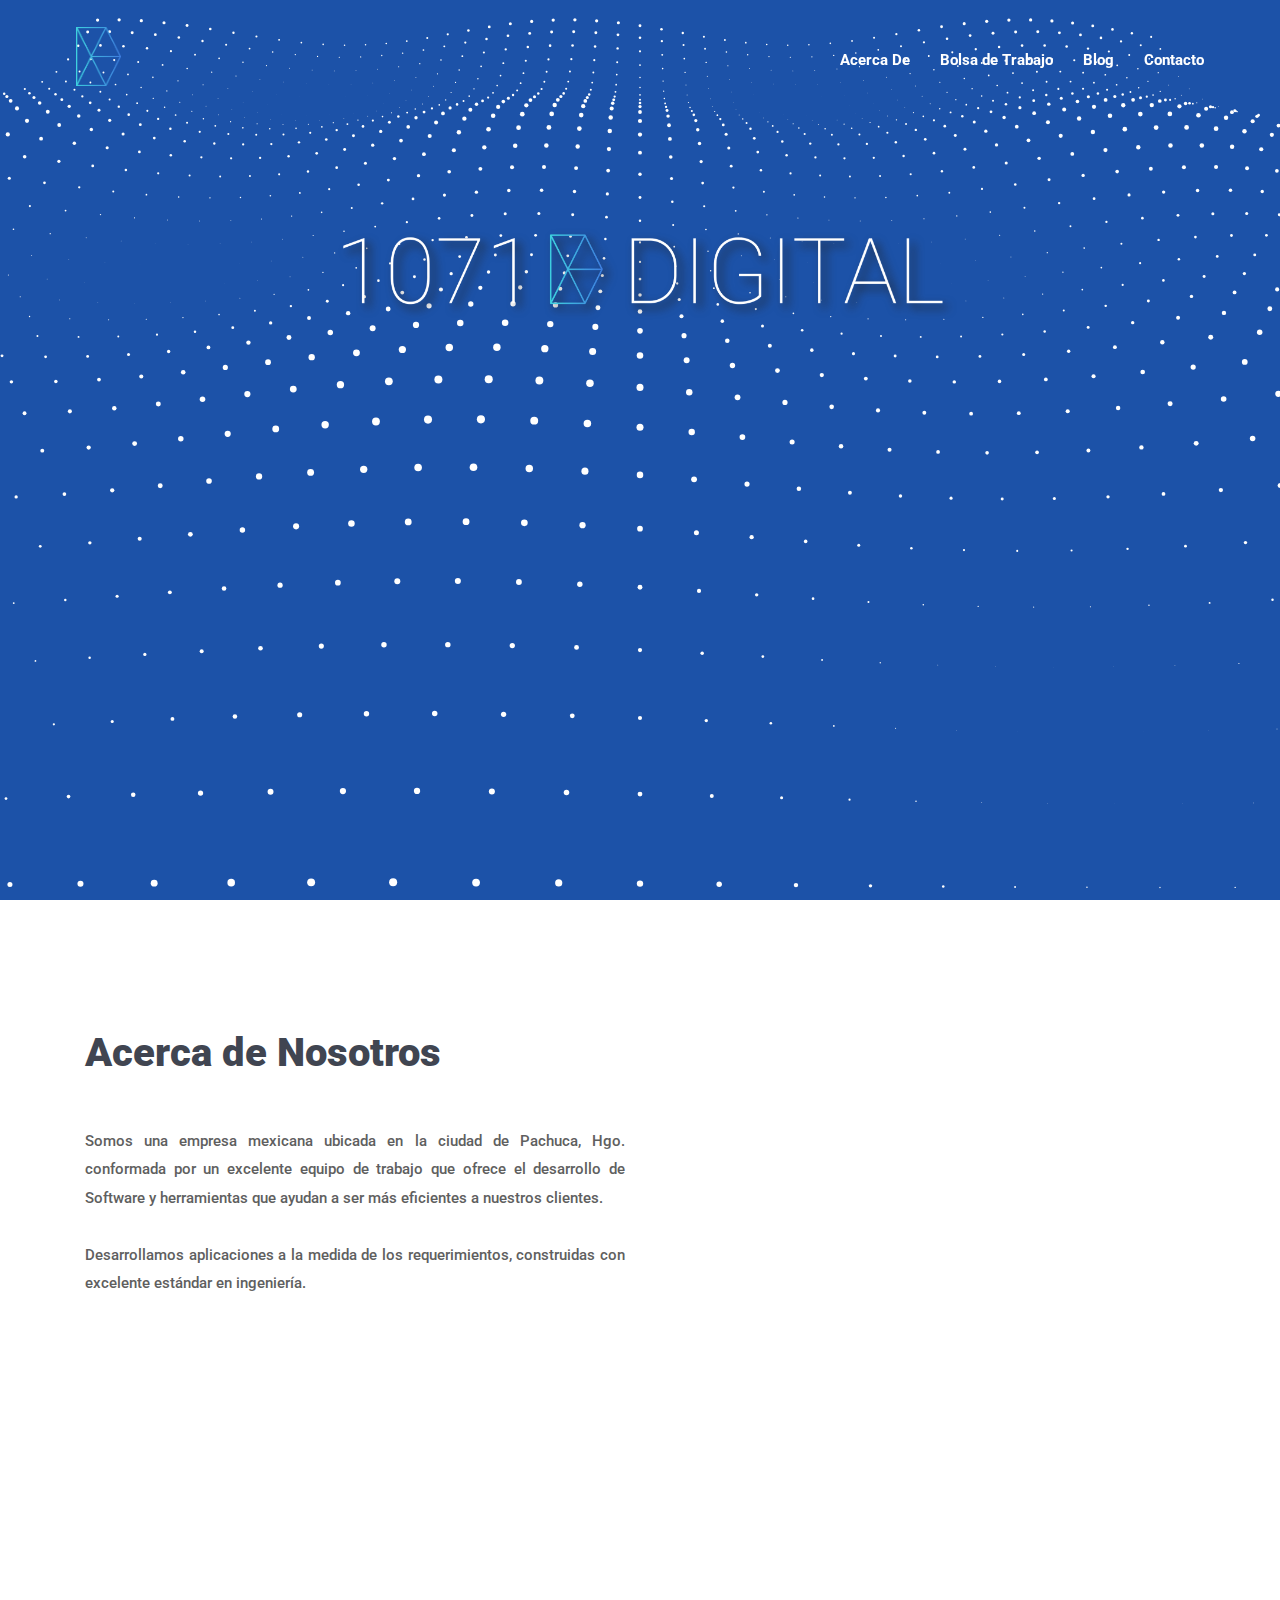
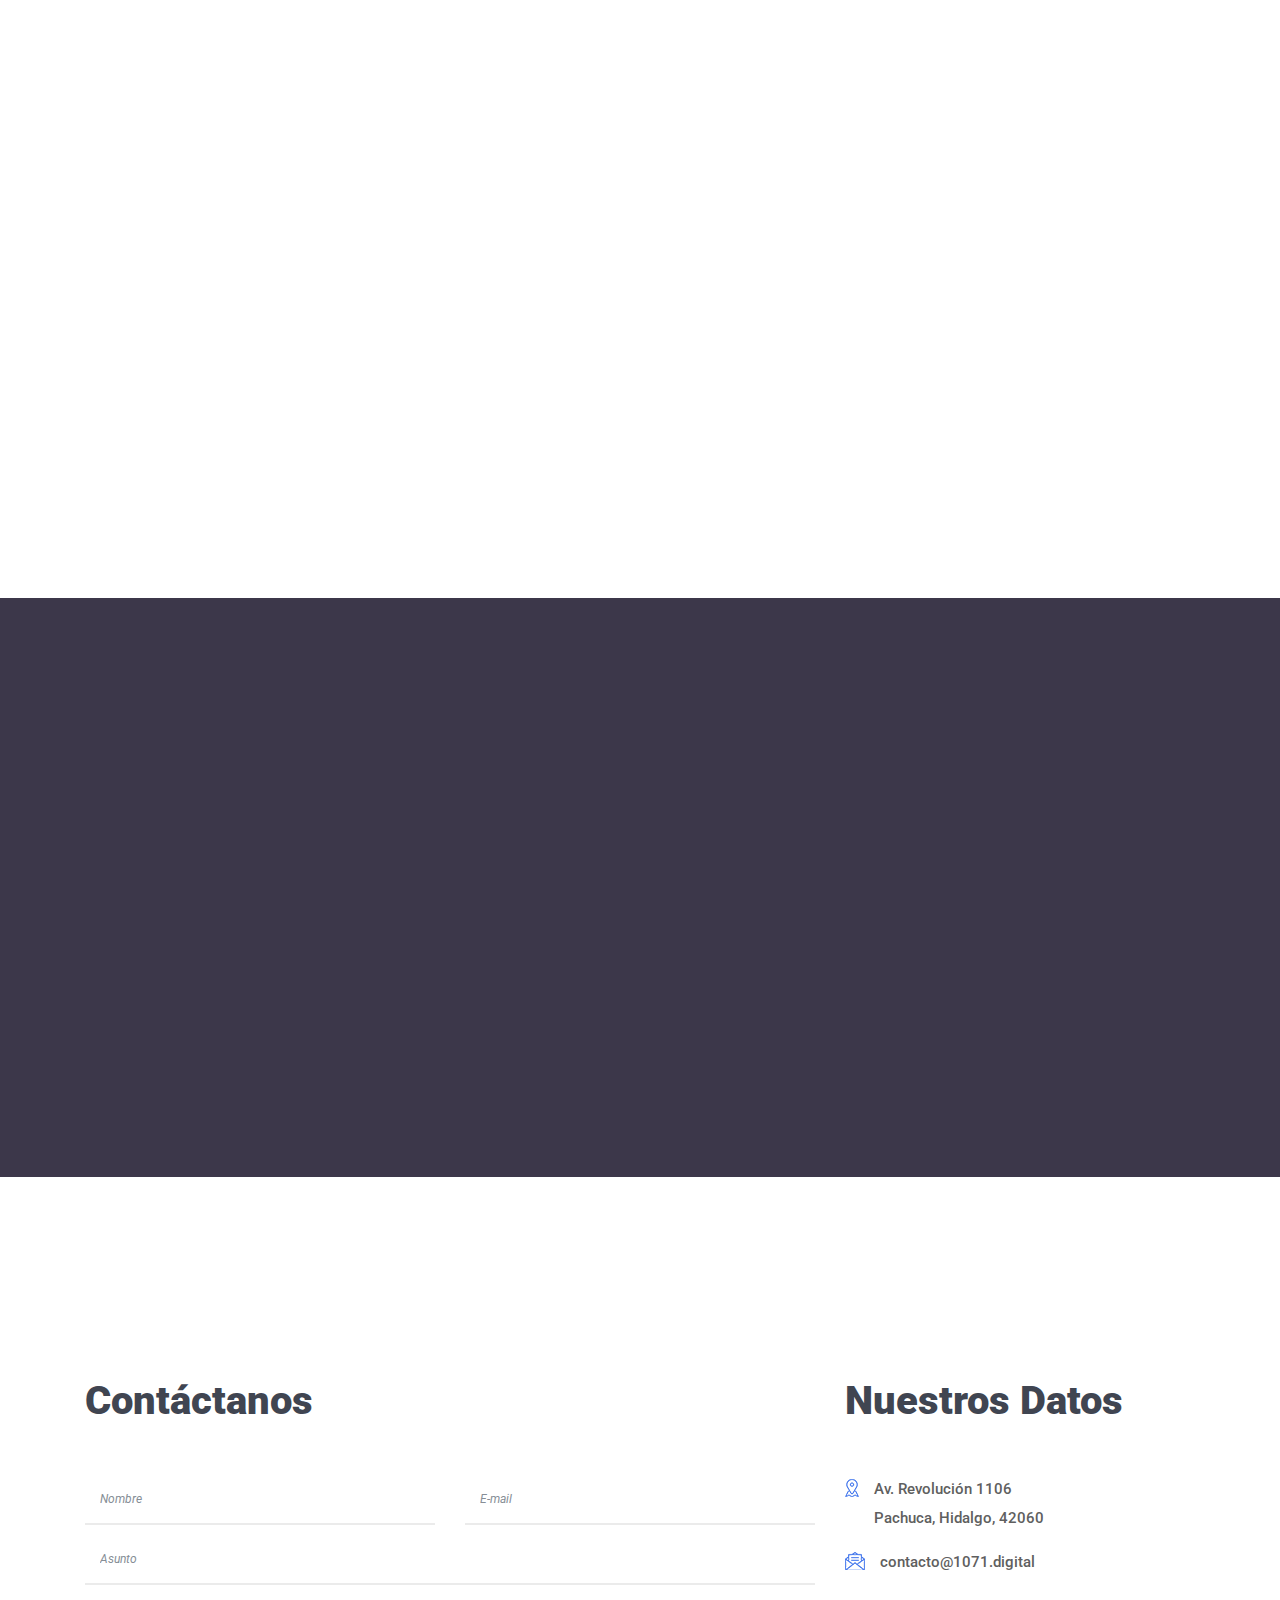
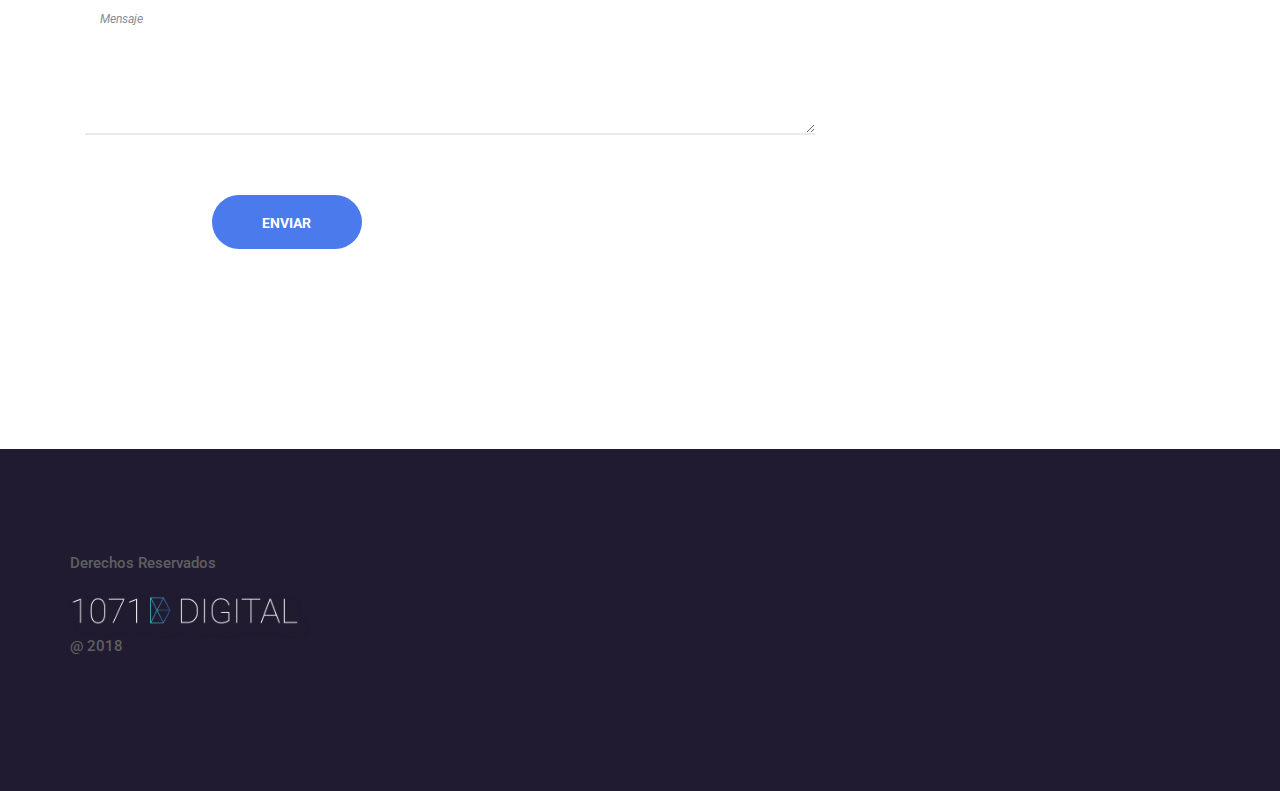
<file: index.html>
<!DOCTYPE html>
<html lang="en">

<head>
    <meta charset="UTF-8">
    <meta name="description" content="">
    <meta http-equiv="X-UA-Compatible" content="IE=edge">
    <meta name="viewport" content="width=device-width, initial-scale=1, shrink-to-fit=no">
    <!-- The above 4 meta tags *must* come first in the head; any other head content must come *after* these tags -->

    <!-- Title -->
    <title>1071 Digital</title>

    <!-- Favicon -->
    <link rel="icon" href="img/d.png">

    <!-- Core Stylesheet -->

    <!-- Responsive CSS -->
<!-- <link href="css/bootstrap.min.css" rel="stylesheet"> -->
    <link href="style_v2.css" rel="stylesheet">
    <!-- <link href="css/animate.css" rel="stylesheet"> -->

    <link href="style.css" rel="stylesheet">
    <link href="css/responsive.css" rel="stylesheet">
</head>

<body>
    <!-- ***** Preloader Start ***** -->
    <div id="preloader">
        <div class="mosh-preloader"></div>
    </div>

    <!-- ***** Header Area Start ***** -->
    <header class="header_area clearfix">
        <div class="container-fluid h-100">
            <div class="row h-100" style="margin-right: 0; margin-left:0;">
                <!-- Menu Area Start -->
                <div class="col-12 h-100">
                    <div class="menu_area h-100">
                        <nav class="navbar h-100 navbar-expand-lg align-items-center">
                            <!-- Logo -->
                            <div class="col-6">
                                    <a class="navbar-brand" href="index.html"><img id="img_nav" class="nav-logo"  src="img/d.png"  alt="logo"></a>
                            </div>
                            <!-- Menu Area -->
                             <div class="col-6" style="display: contents;">
                                        <button class="navbar-toggler"  style="float: right;" type="button" data-toggle="collapse" data-target="#mosh-navbar" aria-controls="mosh-navbar" aria-expanded="false" aria-label="Toggle navigation"><span class="navbar-toggler-icon"></span></button>

                                        <div class="collapse navbar-collapse justify-content-end" id="mosh-navbar">
                                            <ul class="navbar-nav animated" id="nav">
                                                
                                                <li class="nav-item"><a class="nav-link" data-link="acerca">Acerca De</a></li>
                                                <!-- <li class="nav-item"><a class="nav-link" data-link="equipo">Equipo</a></li> -->
                                                <li class="nav-item"><a class="nav-link" href="bolsa_trabajo.html">Bolsa de Trabajo</a></li>
                                                <li class="nav-item"><a class="nav-link" href="blog.html">Blog</a></li>
                                                <li class="nav-item"><a class="nav-link" data-link="contacto">Contacto</a></li>
                                            </ul>
                                            
                                        </div>
                            </div>
                        </nav>
                    </div>
                </div>
            </div>
        </div>
    </header>
    <!-- ***** Header Area End ***** -->

     <div style="overflow-x: hidden;"> 
        <div class="col-md-6 col-sm-12" style=" left: 50%; transform: translate(-50%,0); position: absolute; z-index: 1; top: 25%" >
            <img style=" -webkit-filter: drop-shadow(5px 5px 5px #222);  filter:drop-shadow(5px 5px 5px #222)"   src="img/logo2.png">
        </div>        
            
        <div id="movi"></div>
    </div>





    <!---  Acerca de -->

    <section class="mosh-aboutUs-area section_padding_100_0" id="acerca">
        <div class="container" style="margin-bottom:5%;">
            <div class="row align-items-center">
                <div class="col-12 col-md-6">
                    <div class="mosh-about-us-content">
                        <div class="section-heading">
                            
                            <h2>Acerca de Nosotros</h2>
                        </div>
                        <p>
                            Somos una empresa mexicana ubicada en la ciudad de Pachuca, Hgo. conformada por un excelente equipo de trabajo que ofrece el desarrollo de Software y herramientas que ayudan a ser más eficientes a nuestros clientes. <br><br>
                            Desarrollamos aplicaciones a la medida de los requerimientos, construidas con excelente estándar en ingeniería.
                            <br><br>
                        </p>
                        <!-- <a href="#" class="btn mosh-btn mt-50">Read More</a> -->
                    </div>
                </div>
                <div class="col-12 col-md-6">
                    <div style="max-height: 50%; text-align: center;"     class="mosh-about-us-thumb wow fadeInUp" data-wow-delay="0.2s">
                        <img src="img/d.png" alt="" style="max-width: 50% !important;">
                    </div>
                </div>
            </div>
        </div>
    </section>

    <!---  Acerca de  -->

    



 <!-- ***** Few Words Area Start ***** -->
    <section class="few-words-from-ceo d-md-flex">
        <div class="few-words-contents d-flex align-items-center justify-content-center wow fadeInLeftBig" data-wow-delay="0.1s">
            <div class="container-fluid">
                <div class="row justify-content-center">
                    <div class="col-12 col-md-11 col-lg-9 col-xl-7">
                        <div class="few-words-text">
                            <div class="section-heading">
                                <!-- <p>_________________</p> -->
                                <h2>Bolsa de trabajo</h2>
                            </div>
                            <p>En 1071 Digital buscamos crecer y hacer un equipo de trabajo que lleve nuestra filosofía a nuevos niveles, conoce nuestras vacantes y envía tus datos para formar parte de nuestro equipo</p>
                            <div class="ceo-meta-data d-flex align-items-center mt-50">
                                 <a href="bolsa_trabajo.html" class="btn mosh-btn">Forma parte del equipo</a>
                               
                            </div>
                        </div>
                    </div>
                </div>
            </div>
        </div>
        <div class="few-words-thumb bg-img wow fadeInRightBig" data-wow-delay="0.3s" style="background-image: url(img/w.jpg);"></div>
    </section>
    




    <!-- ***** CTA Area Start ***** -->
    <section class="mosh-call-to-action-area bg-img bg-overlay section_padding_100" style="background-image: url(img/bg-img/cta.jpg);">
        <div class="container">
            <div class="row">
                <div class="col-12">
                    <div class="cta-content text-center wow fadeIn" data-wow-delay="0.2s">
                        <div class="section-heading">
                            <p style="text-align:center;">Entérate sobre noticias e historias relevantes que nos mueven</p>
                            <h2>Visita nuestro Blog</h2>
                            <a href="blog.html" class="btn mosh-btn">Ir</a>
                        </div>
                    </div>
                </div>
            </div>
        </div>
    </section>
    <!-- ***** CTA Area End ***** -->

    <!-- ***** Contact Area Start ***** -->
    <section class="contact-area section_padding_100" id="contacto">
        <div class="container">
            <div class="row">
                <!-- Contact Form Area -->
                <div class="col-12 col-md-8">
                    <div class="contact-form-area">
                        <h2>Contáctanos</h2>
                        <form action="#">
                            <div class="row">
                                <div class="col-12 col-md-6">
                                    <input type="text" class="form-control" id="name" placeholder="Nombre">
                                </div>
                                <div class="col-12 col-md-6">
                                    <input type="email" class="form-control" id="email" placeholder="E-mail">
                                </div>
                                <div class="col-12">
                                    <input type="text" class="form-control" id="subject" placeholder="Asunto">
                                </div>
                                <div class="col-12">
                                    <textarea name="message" class="form-control" id="message" cols="30" rows="10" placeholder="Mensaje"></textarea>
                                </div>
                                <div class="col-2"></div>
                                <div class="col-1">
                                    <button class="btn mosh-btn mt-50" type="submit">Enviar</button>
                                    
                                </div>
                            </div>
                        </form>
                    </div>
                </div>
                <!-- Contact Information -->
                <div class="col-12 col-md-4">
                    <div class="contact-information">
                        <h2>Nuestros Datos</h2>
                        <div class="single-contact-info d-flex">
                            <div class="contact-icon mr-15">
                                <img src="img/core-img/map.png" alt="">
                            </div>
                            <p>Av. Revolución 1106 <br> Pachuca, Hidalgo, 42060</p>
                        </div>
                       
                        <div class="single-contact-info d-flex">
                            <div class="contact-icon mr-15">
                                <img src="img/core-img/message.png" alt="">
                            </div>
                            <p>contacto@1071.digital</p>
                        </div>
                        
                    </div>
                </div>
            </div>
        </div>
    </section>
    <!-- ***** Contact Area End ***** -->

    <!-- ***** Footer Area Start ***** -->
    <footer class="footer-area clearfix">
        <!-- Top Fotter Area -->
        <div class="top-footer-area section_padding_100_0">
            <div class="container">
                <div class="row">
                   <div  style="margin-bottom: 10%;"    >
                       <p>Derechos Reservados</p><img style=" -webkit-filter: drop-shadow(5px 5px 5px #222);  filter:drop-shadow(5px 5px 5px #222); max-width: 20%; "   src="img/logo2.png">
                       <p>@ 2018</p>
                   </div>
                </div>
            </div>
        </div>
        
    </footer>
    
       
    
    <!-- ***** Footer Area End ***** -->
    <script src="js/three.min.js"></script>
        <script src="js/jquery-2.2.4.min.js"></script>
    <!-- Popper js -->
    <script src="js/popper.min.js"></script>
    <!-- Bootstrap js -->
    <script src="js/bootstrap.min.js"></script>
    <!-- All Plugins js -->
    <script src="js/plugins.js"></script>
    <!-- Active js -->
    <script src="js/active.js"></script>


  <script src='js/threeon.min.js'></script>
<script src='js/Projector.js'></script>
<script src='js/CanvasRenderer.js'></script>
<script src='js/Stats.min.js'></script>

    <!-- jQuery-2.2.4 js -->
    <script type="text/javascript">


        $('li a').on('click', function (e) {
    var targetSec = $(this).attr('data-link');
    $('html, body').animate({
        scrollTop: $('#' + targetSec).offset().top
    }, 1000);
});

         $('.nav-item').on('click', function (e) {
    if($("#mosh-navbar").hasClass('show')){
        $("#mosh-navbar").removeClass('show');
    }
});
        
        (function() {
    'use strict';
    
    var camera, scene, renderer,
        container, stats, particle,
        winHalfX, winHalfY,
        height, width, fieldOfView,
        aspectRatio, nearPlane, farPlane,
        body, cameraZ, material,
        i = 0,
        count = 0,
        Tau = Math.PI * 2,
        mouseX = 0,
        mouseY = 1000,
        amtX = 50,
        amtY = 50,
        sep = 100,
        spriteOpts = {},
        particles = [],
        cssString = 'margin: 0;';

    function onDocumentReady() {
        body = document.body;
        body.style.cssText = cssString;

        container = document.createElement('div');
        // body.appendChild(container);
        $("#movi").html(container);

        height = window.innerHeight;
        winHalfY = height / 2;
        width = window.innerWidth;
        winHalfX = width / 2;
        fieldOfView = 75;
        aspectRatio = width / height;
        nearPlane = 1;
        farPlane = 10000;
        cameraZ = 750;

        rendererer(onRendererRenderered);
    }

    // renders the renderer 😎
    function rendererer(complete) {
        //lights (no lights!) camera, action!
        camera = new THREE.PerspectiveCamera(fieldOfView, aspectRatio, nearPlane, farPlane);
        camera.position.z = cameraZ;

        // aaaaaaaaand scene! (No wait, we're not done!)
        // aaaaaaaaand ten more minutes.
        scene = new THREE.Scene();

        //material settings
        spriteOpts = {
            color: 0xffffff,
            program: function(ctx) {
                ctx.beginPath();
                ctx.arc(0, 0, 0.5, 0, Tau, true);
                ctx.fill();
            }
        };

        material = new THREE.SpriteCanvasMaterial(spriteOpts);

        // Stop! particle time!
        for (var ix = 0, lx = amtX; ix < lx; ix++) {

            for (var iy = 0, ly = amtY; iy < ly; iy++) {
                particle = particles[i++] = new THREE.Sprite(material);
                particle.position.x = ix * sep - ((amtX * sep) / 2);
                particle.position.z = iy * sep - ((amtY * sep) / 2);
                scene.add(particle);
            }
        }

        //render the scene
        renderer = new THREE.CanvasRenderer();
        renderer.setClearColor(0x1c52a8, 1);
        renderer.setPixelRatio(window.devicePixelRatio);
        renderer.setSize(width, height);

        // append the rendered scene to the container
        container.appendChild(renderer.domElement);
        
        // aaaaaaaaand Scene? (yes, scene!)
        if (complete) {
            complete();
        }
    }

    function onRendererRenderered() {
        // stats stats stats stats stats stats stats, eeeeerrryyybooodddaay! - Lil Jon, probably.
       

        // bind events
        document.addEventListener('mousemove', onDocumentMouseMove);
        document.addEventListener('touchstart', onDocumentTouchStart);
        document.addEventListener('touchmove', onDocumentTouchMove);
        window.addEventListener('resize', onWindowResize);

    }

    function onDocumentMouseMove(e) {
        mouseX = e.clientX - winHalfX;
        mouseY = e.clientY - winHalfY;
    }

    function onDocumentTouchStart(e) {
        if (e.touches.length === 1) {
            e.preventDefault();
            mouseX = e.touches[0].pageX - winHalfX;
            mouseY = e.touches[0].pageY - winHalfY;
        }
    }

    function onDocumentTouchMove(e) {
        if (e.touches.length === 1) {
            e.preventDefault();
            mouseX = e.touches[0].pageX - winHalfX;
            mouseY = e.touches[0].pageY - winHalfY;
        }
    }

    function onWindowResize() {
        // update variables to new values
        height = window.innerHeight;
        winHalfY = height / 2;
        width = window.innerWidth;
        winHalfX = width / 2;

        camera.aspect = width / height;
        camera.updateProjectionMatrix();
        renderer.setSize(width, height);
    }

    function animate() {
        requestAnimationFrame(animate);

        update();
        // stats.update();
    }

    function update() {
        camera.position.x += (mouseX - camera.position.x) * 0.05;
        camera.position.y += (mouseY - camera.position.y) * 0.05;
        camera.lookAt(scene.position);
        
        i = 0;
        for (var ix = 0, lx = amtX; ix < lx; ix++) {

            for (var iy = 0, ly = amtY; iy < ly; iy++) {
                particle = particles[i++];
                particle.position.y = (Math.sin((ix + count) * 0.3) * 50) + (Math.sin((iy + count) * 0.5) * 50);
                particle.scale.x = particle.scale.y = (Math.sin((ix + count) * 0.3) + 1) * 4 + (Math.sin((iy + count) * 0.5) + 1) * 4;
                scene.add(particle);
            }
        }

        renderer.render(scene, camera);
        count += 0.1;
    }

    document.addEventListener('DOMContentLoaded', onDocumentReady);
    document.addEventListener('DOMContentLoaded', animate);

})();
    </script>
    
</body>

</html>
</file>
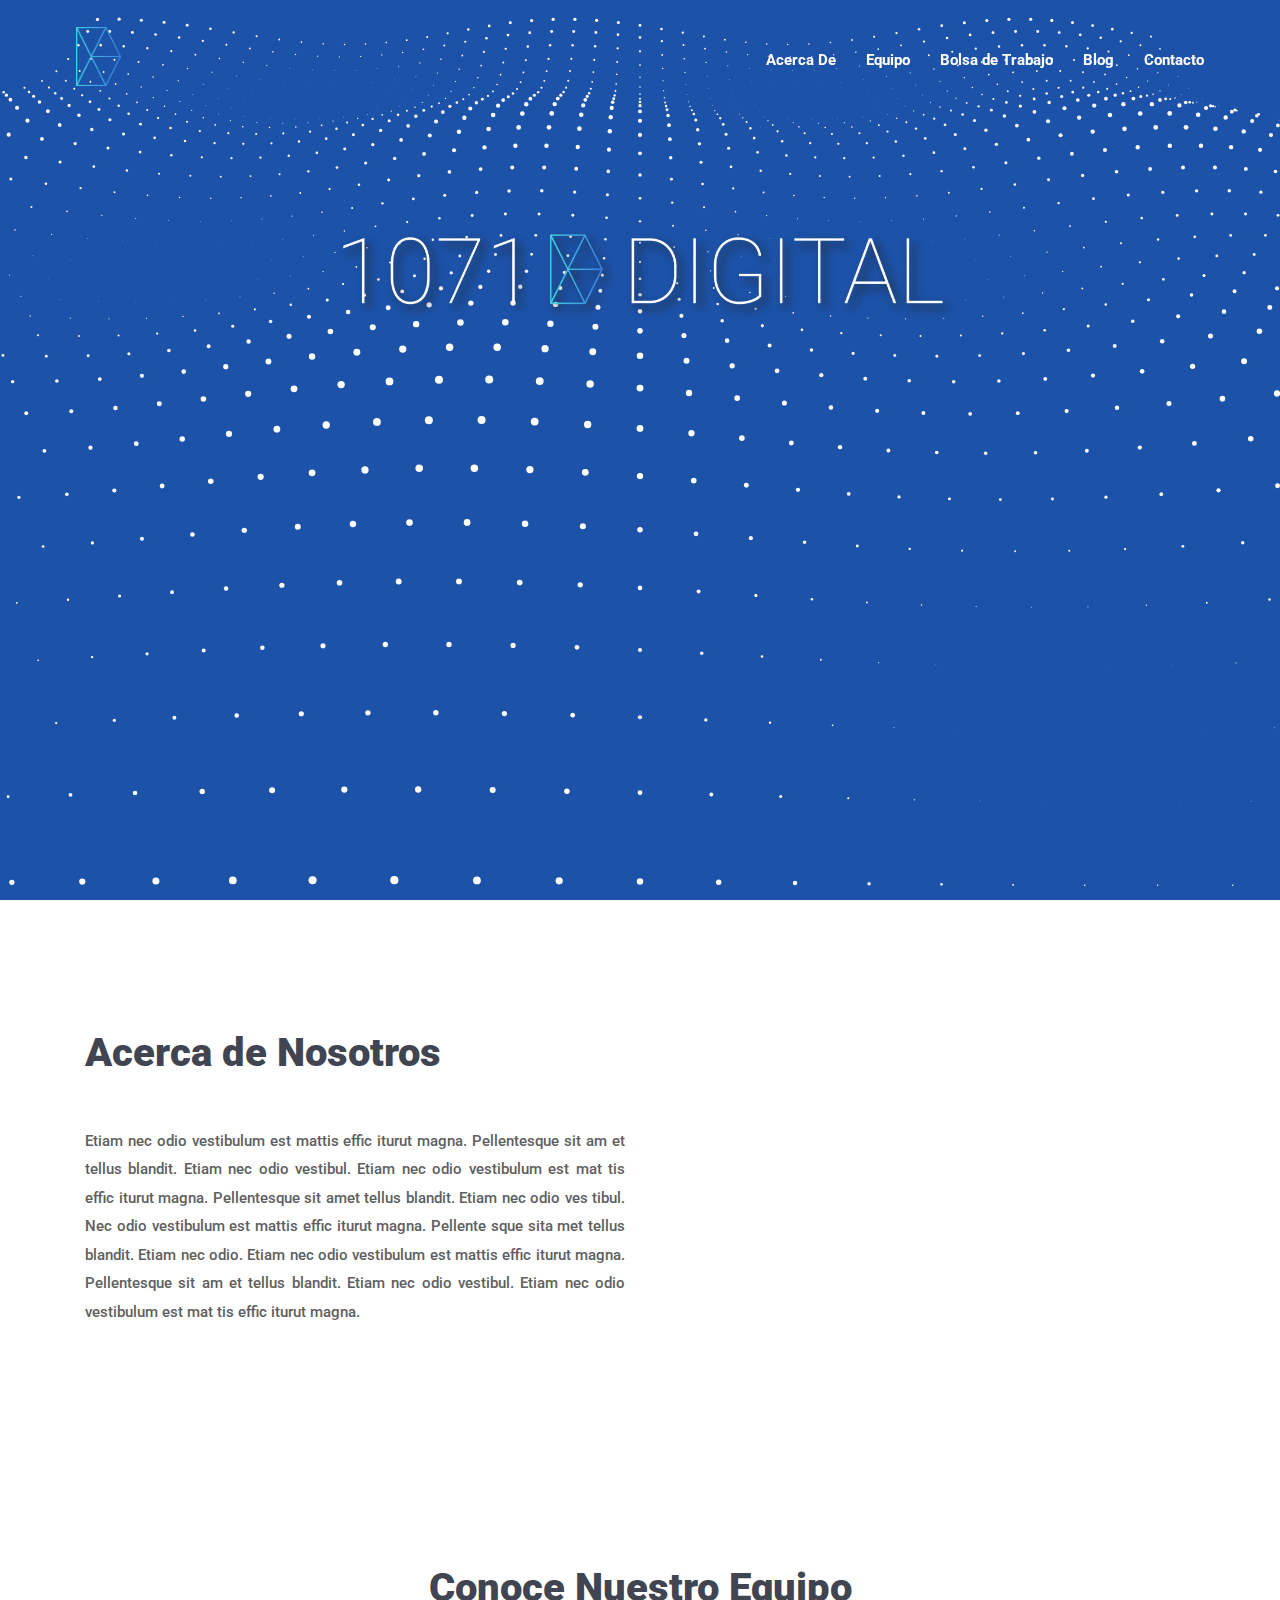
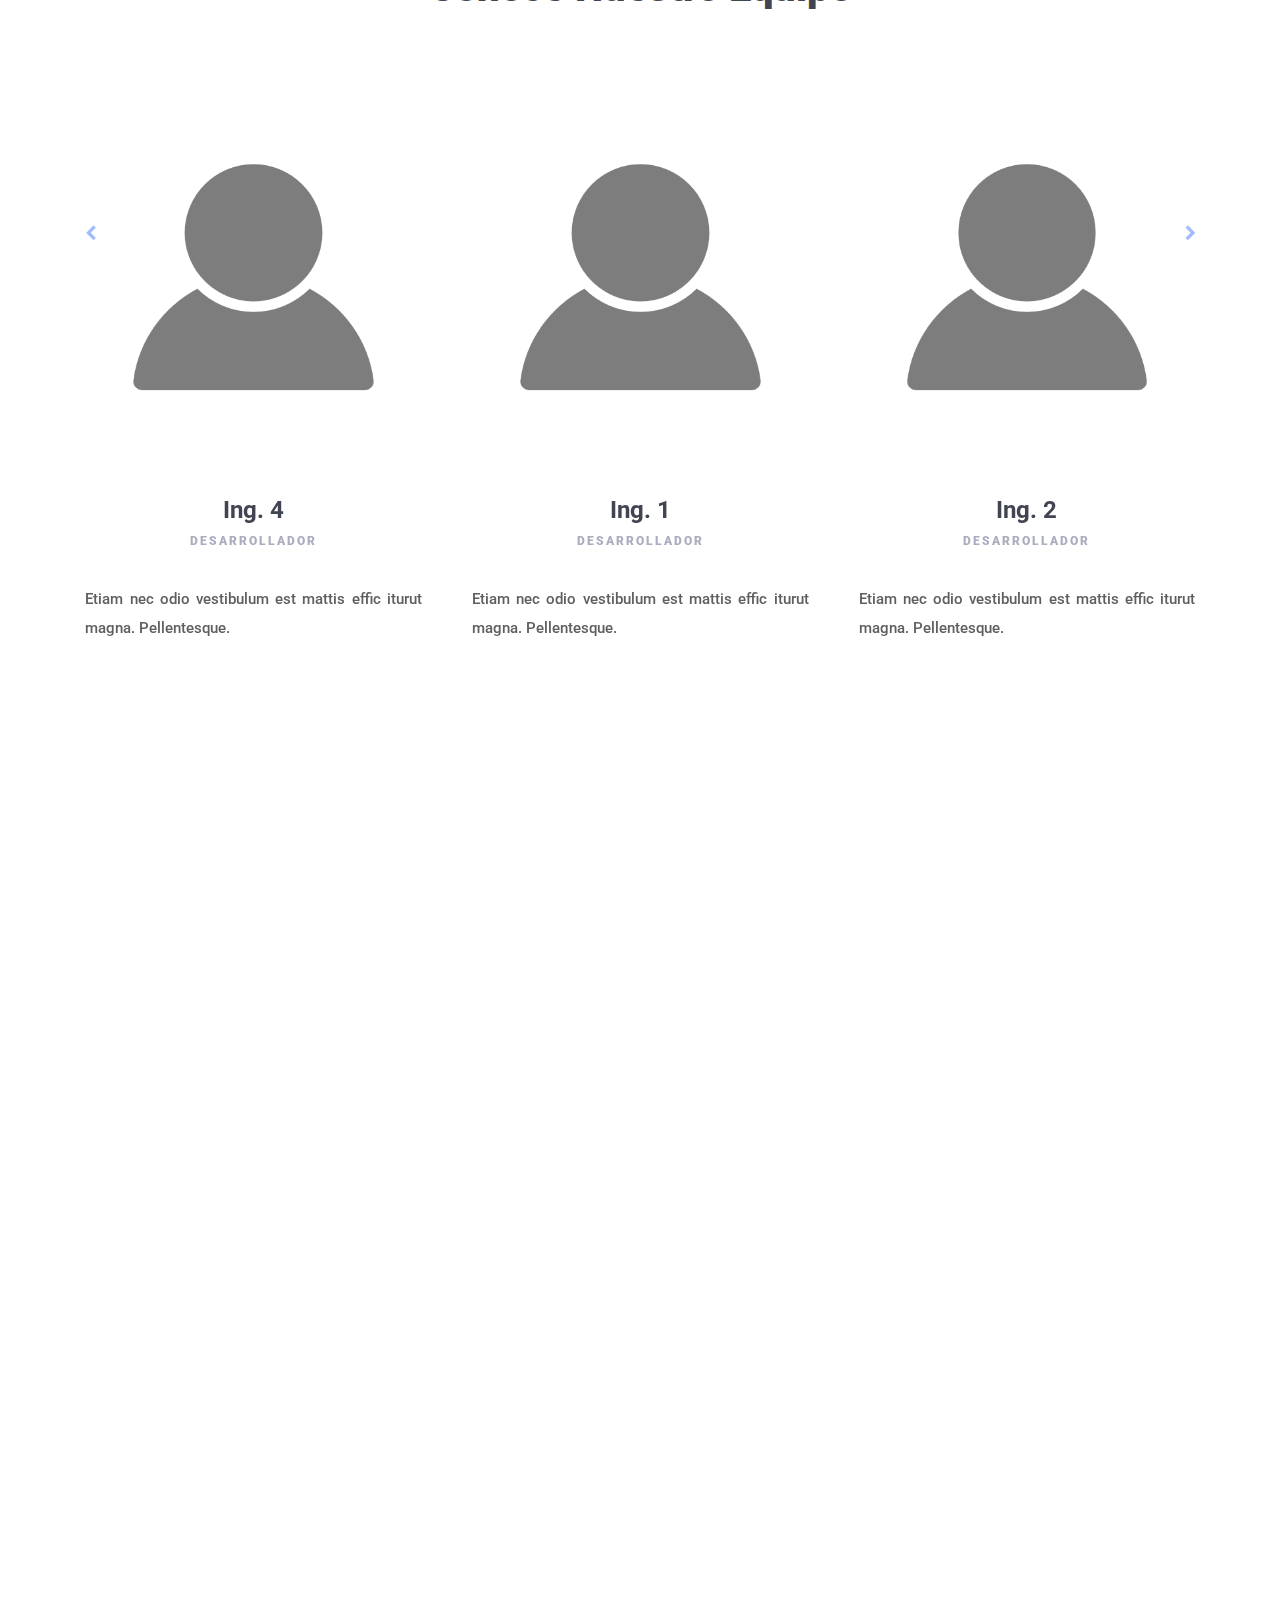
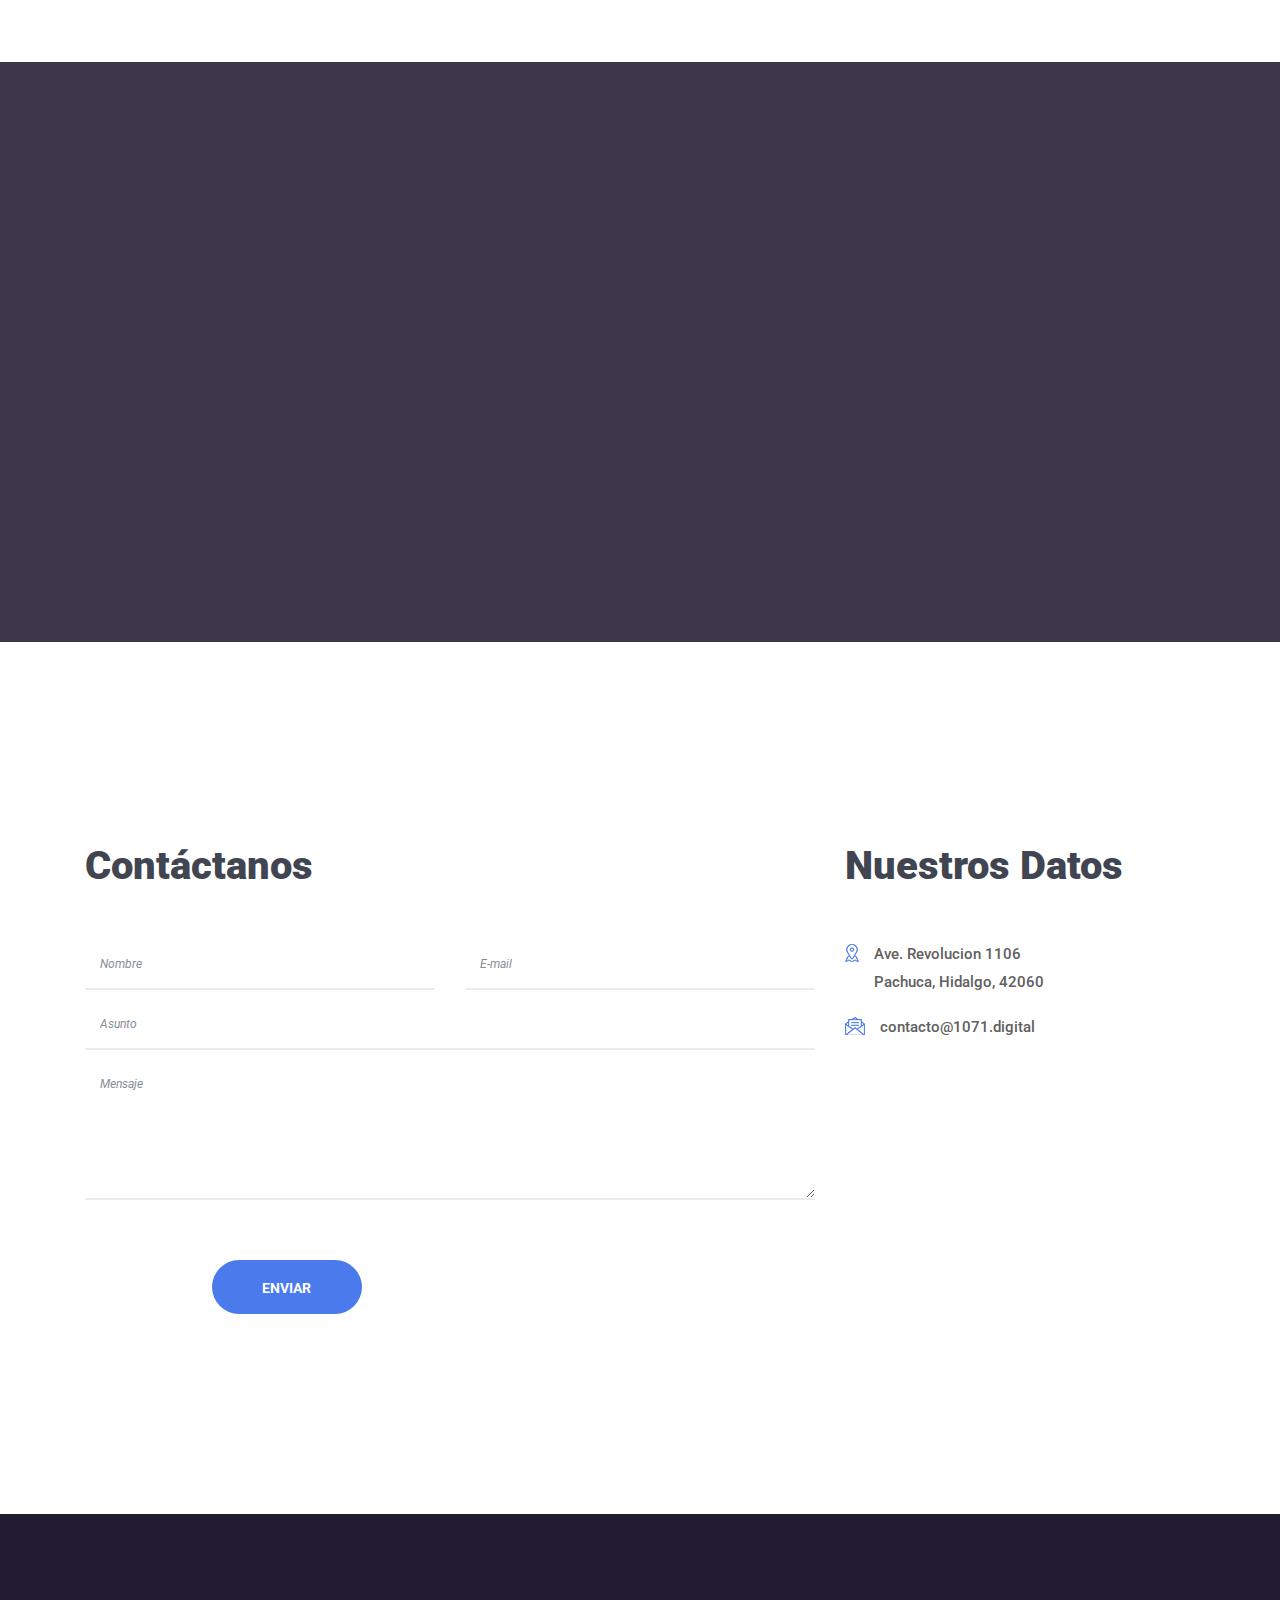
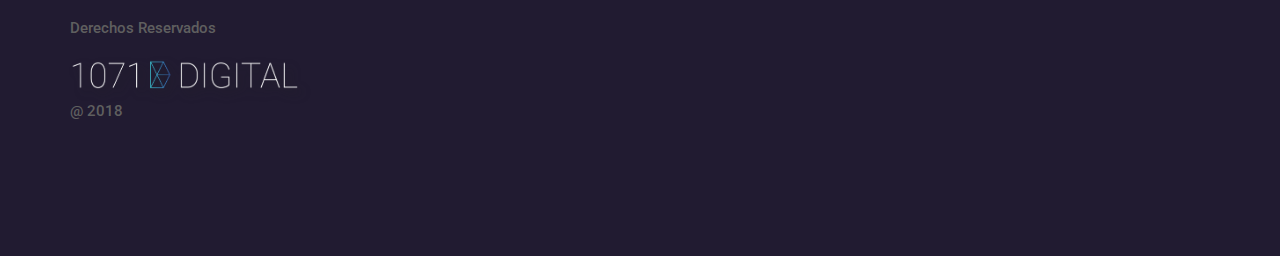
<file: index_original.html>
<!DOCTYPE html>
<html lang="en">

<head>
    <meta charset="UTF-8">
    <meta name="description" content="">
    <meta http-equiv="X-UA-Compatible" content="IE=edge">
    <meta name="viewport" content="width=device-width, initial-scale=1, shrink-to-fit=no">
    <!-- The above 4 meta tags *must* come first in the head; any other head content must come *after* these tags -->

    <!-- Title -->
    <title>1071 Digital</title>

    <!-- Favicon -->
    <link rel="icon" href="img/d.png">

    <!-- Core Stylesheet -->

    <!-- Responsive CSS -->
<!-- <link href="css/bootstrap.min.css" rel="stylesheet"> -->
    <link href="style_v2.css" rel="stylesheet">
    <!-- <link href="css/animate.css" rel="stylesheet"> -->

    <link href="style.css" rel="stylesheet">
    <link href="css/responsive.css" rel="stylesheet">
</head>

<body>
    <!-- ***** Preloader Start ***** -->
    <div id="preloader">
        <div class="mosh-preloader"></div>
    </div>

    <!-- ***** Header Area Start ***** -->
    <header class="header_area clearfix">
        <div class="container-fluid h-100">
            <div class="row h-100" style="margin-right: 0; margin-left:0;">
                <!-- Menu Area Start -->
                <div class="col-12 h-100">
                    <div class="menu_area h-100">
                        <nav class="navbar h-100 navbar-expand-lg align-items-center">
                            <!-- Logo -->
                            <div class="col-6">
                                    <a class="navbar-brand" href="index.html"><img id="img_nav" class="nav-logo"  src="img/d.png"  alt="logo"></a>
                            </div>
                            <!-- Menu Area -->
                             <div class="col-6" style="display: contents;">
                                        <button class="navbar-toggler"  style="float: right;" type="button" data-toggle="collapse" data-target="#mosh-navbar" aria-controls="mosh-navbar" aria-expanded="false" aria-label="Toggle navigation"><span class="navbar-toggler-icon"></span></button>

                                        <div class="collapse navbar-collapse justify-content-end" id="mosh-navbar">
                                            <ul class="navbar-nav animated" id="nav">
                                                
                                                <li class="nav-item"><a class="nav-link" data-link="acerca">Acerca De</a></li>
                                                <li class="nav-item"><a class="nav-link" data-link="equipo">Equipo</a></li>
                                                <li class="nav-item"><a class="nav-link" href="bolsa_trabajo.html">Bolsa de Trabajo</a></li>
                                                <li class="nav-item"><a class="nav-link" href="blog.html">Blog</a></li>
                                                <li class="nav-item"><a class="nav-link" data-link="contacto">Contacto</a></li>
                                            </ul>
                                            
                                        </div>
                            </div>
                        </nav>
                    </div>
                </div>
            </div>
        </div>
    </header>
    <!-- ***** Header Area End ***** -->

     <div style="overflow-x: hidden;"> 
        <div class="col-md-6 col-sm-12" style=" left: 50%; transform: translate(-50%,0); position: absolute; z-index: 1; top: 25%" >
            <img style=" -webkit-filter: drop-shadow(5px 5px 5px #222);  filter:drop-shadow(5px 5px 5px #222)"   src="img/logo2.png">
        </div>        
            
        <div id="movi"></div>
    </div>





    <!---  Acerca de -->

    <section class="mosh-aboutUs-area section_padding_100_0" id="acerca">
        <div class="container">
            <div class="row align-items-center">
                <div class="col-12 col-md-6">
                    <div class="mosh-about-us-content">
                        <div class="section-heading">
                            
                            <h2>Acerca de Nosotros</h2>
                        </div>
                        <p>Etiam nec odio vestibulum est mattis effic iturut magna. Pellentesque sit am et tellus blandit. Etiam nec odio vestibul. Etiam nec odio vestibulum est mat tis effic iturut magna. Pellentesque sit amet tellus blandit. Etiam nec odio ves tibul. Nec odio vestibulum est mattis effic iturut magna. Pellente sque sita met tellus blandit. Etiam nec odio. Etiam nec odio vestibulum est mattis effic iturut magna. Pellentesque sit am et tellus blandit. Etiam nec odio vestibul. Etiam nec odio vestibulum est mat tis effic iturut magna.</p>
                        <!-- <a href="#" class="btn mosh-btn mt-50">Read More</a> -->
                    </div>
                </div>
                <div class="col-12 col-md-6">
                    <div style="max-height: 50%; text-align: center;"     class="mosh-about-us-thumb wow fadeInUp" data-wow-delay="0.2s">
                        <img src="img/d.png" alt="" style="max-width: 50% !important;">
                    </div>
                </div>
            </div>
        </div>
    </section>

    <!---  Acerca de  -->

     <!-- ***** Equipo ***** -->

 <section class="mosh-team-area section_padding_100" id="equipo">
        <div class="container">
            <div class="row justify-content-center">
                <div class="col-12 col-md-10">
                    <div class="section-heading text-center">
                        
                        <h2>Conoce Nuestro Equipo</h2>
                        <!-- <h5 class="mt-30">Est mattis effic iturut magna. Pellentesque sit am et tellus blandit. Etiam nec odio vestibul. Etiam nec odio vestibulum est mat tis effic iturut magna. </h5> -->
                    </div>
                </div>
            </div>

            <div class="row">
                <div class="col-12">
                    <div class="mosh-team-slides owl-carousel">
                        <!-- Single Team Slide -->
                        <div class="single-team-slide text-center">
                            <!-- Thumbnail -->
                            <div class="team-thumbnail">
                                 <div class="mosh-portfolio">
                                    <!-- Single gallery Item Start -->
                                    <div class="single_gallery_item gd" style="width:100%;">
                                        <img src="img/u2.png" alt="">
                                        <div class="gallery-hover-overlay d-flex align-items-center justify-content-center">
                                            <div class="port-hover-text text-center">
                                                <h4>Sobre</h4>
                                                <a href="#">Frase..</a>
                                            </div>
                                        </div>
                                    </div>
                                </div>
                            </div>
                            <!-- Meta Info -->
                            <div class="team-meta-info">
                                <h4>Ing. 1</h4>
                                <span>Desarrollador</span>
                                <p>Etiam nec odio vestibulum est mattis effic iturut magna. Pellentesque.</p>
                            </div>
                            <!-- Social Info -->
                           
                        </div>
                        <!-- Single Team Slide -->
                        <div class="single-team-slide text-center">
                            <!-- Thumbnail -->
                            <div class="team-thumbnail">
                                 <div class="mosh-portfolio">
                                    <!-- Single gallery Item Start -->
                                    <div class="single_gallery_item gd" style="width:100%;">
                                        <img src="img/u2.png" alt="">
                                        <div class="gallery-hover-overlay d-flex align-items-center justify-content-center">
                                            <div class="port-hover-text text-center">
                                                <h4>Sobre</h4>
                                                <a href="#">Frase..</a>
                                            </div>
                                        </div>
                                    </div>
                                </div>
                            </div>
                            <!-- Meta Info -->
                            <div class="team-meta-info">
                                <h4>Ing. 2</h4>
                                <span>Desarrollador</span>
                                <p>Etiam nec odio vestibulum est mattis effic iturut magna. Pellentesque.</p>
                            </div>
                            
                        </div>
                        <!-- Single Team Slide -->
                        <div class="single-team-slide text-center">
                            <!-- Thumbnail -->
                           <!-- Thumbnail -->
                            <div class="team-thumbnail">
                                 <div class="mosh-portfolio">
                                    <!-- Single gallery Item Start -->
                                    <div class="single_gallery_item gd" style="width:100%;">
                                        <img src="img/u2.png" alt="">
                                        <div class="gallery-hover-overlay d-flex align-items-center justify-content-center">
                                            <div class="port-hover-text text-center">
                                                <h4>Sobre</h4>
                                                <a href="#">Frase..</a>
                                            </div>
                                        </div>
                                    </div>
                                </div>
                            </div>
                            <!-- Meta Info -->
                            <div class="team-meta-info">
                                <h4>Ing. 3</h4>
                                <span>Desarrollador</span>
                                <p>Etiam nec odio vestibulum est mattis effic iturut magna. Pellentesque.</p>
                            </div>
                            
                        </div>
                        <!-- Single Team Slide -->
                        <div class="single-team-slide text-center">
                            <!-- Thumbnail -->
                            <!-- Thumbnail -->
                            <div class="team-thumbnail">
                                 <div class="mosh-portfolio">
                                    <!-- Single gallery Item Start -->
                                    <div class="single_gallery_item gd" style="width:100%;">
                                        <img src="img/u2.png" alt="">
                                        <div class="gallery-hover-overlay d-flex align-items-center justify-content-center">
                                            <div class="port-hover-text text-center">
                                                <h4>Sobre</h4>
                                                <a href="#">Frase..</a>
                                            </div>
                                        </div>
                                    </div>
                                </div>
                            </div>
                            <!-- Meta Info -->
                            <div class="team-meta-info">
                                <h4>Ing. 4</h4>
                                <span>Desarrollador</span>
                                <p>Etiam nec odio vestibulum est mattis effic iturut magna. Pellentesque.</p>
                            </div>
                            
                        </div>
                    </div>
                </div>
            </div>
        </div>
    </section>





 <!-- ***** Few Words Area Start ***** -->
    <section class="few-words-from-ceo d-md-flex">
        <div class="few-words-contents d-flex align-items-center justify-content-center wow fadeInLeftBig" data-wow-delay="0.1s">
            <div class="container-fluid">
                <div class="row justify-content-center">
                    <div class="col-12 col-md-11 col-lg-9 col-xl-7">
                        <div class="few-words-text">
                            <div class="section-heading">
                                <!-- <p>_________________</p> -->
                                <h2>Bolsa de trabajo</h2>
                            </div>
                            <p>Etiam nec odio vestibulum est mattis effic iturut magna. Pellentesque sit am et tellus blandit. Etiam nec odio vestibul. Etiam nec odio vestibulum est mat tis effic iturut magna. Pellentesque sit amet tellus blandit. Etiam nec odio ves tibul. Nec odio vestibulum est mattis effic iturut magna. Pellente sque sita met tellus blandit. Etiam nec odio.</p>
                            <div class="ceo-meta-data d-flex align-items-center mt-50">
                                 <a href="bolsa_trabajo.html" class="btn mosh-btn">Forma parte del equipo</a>
                               
                            </div>
                        </div>
                    </div>
                </div>
            </div>
        </div>
        <div class="few-words-thumb bg-img wow fadeInRightBig" data-wow-delay="0.3s" style="background-image: url(img/w.jpg);"></div>
    </section>
    




    <!-- ***** CTA Area Start ***** -->
    <section class="mosh-call-to-action-area bg-img bg-overlay section_padding_100" style="background-image: url(img/bg-img/cta.jpg);">
        <div class="container">
            <div class="row">
                <div class="col-12">
                    <div class="cta-content text-center wow fadeIn" data-wow-delay="0.2s">
                        <div class="section-heading">
                            <p>Entérate sobre noticias e historias relevantes que nos mueven</p>
                            <h2>Visita nuestro Blog</h2>
                            <a href="blog.html" class="btn mosh-btn">Ir</a>
                        </div>
                    </div>
                </div>
            </div>
        </div>
    </section>
    <!-- ***** CTA Area End ***** -->

    <!-- ***** Contact Area Start ***** -->
    <section class="contact-area section_padding_100" id="contacto">
        <div class="container">
            <div class="row">
                <!-- Contact Form Area -->
                <div class="col-12 col-md-8">
                    <div class="contact-form-area">
                        <h2>Contáctanos</h2>
                        <form action="#">
                            <div class="row">
                                <div class="col-12 col-md-6">
                                    <input type="text" class="form-control" id="name" placeholder="Nombre">
                                </div>
                                <div class="col-12 col-md-6">
                                    <input type="email" class="form-control" id="email" placeholder="E-mail">
                                </div>
                                <div class="col-12">
                                    <input type="text" class="form-control" id="subject" placeholder="Asunto">
                                </div>
                                <div class="col-12">
                                    <textarea name="message" class="form-control" id="message" cols="30" rows="10" placeholder="Mensaje"></textarea>
                                </div>
                                <div class="col-2"></div>
                                <div class="col-1">
                                    <button class="btn mosh-btn mt-50" type="submit">Enviar</button>
                                    
                                </div>
                            </div>
                        </form>
                    </div>
                </div>
                <!-- Contact Information -->
                <div class="col-12 col-md-4">
                    <div class="contact-information">
                        <h2>Nuestros Datos</h2>
                        <div class="single-contact-info d-flex">
                            <div class="contact-icon mr-15">
                                <img src="img/core-img/map.png" alt="">
                            </div>
                            <p>Ave. Revolucion 1106 <br> Pachuca, Hidalgo, 42060</p>
                        </div>
                       
                        <div class="single-contact-info d-flex">
                            <div class="contact-icon mr-15">
                                <img src="img/core-img/message.png" alt="">
                            </div>
                            <p>contacto@1071.digital</p>
                        </div>
                        
                    </div>
                </div>
            </div>
        </div>
    </section>
    <!-- ***** Contact Area End ***** -->

    <!-- ***** Footer Area Start ***** -->
    <footer class="footer-area clearfix">
        <!-- Top Fotter Area -->
        <div class="top-footer-area section_padding_100_0">
            <div class="container">
                <div class="row">
                   <div  style="margin-bottom: 10%;"    >
                       <p>Derechos Reservados</p><img style=" -webkit-filter: drop-shadow(5px 5px 5px #222);  filter:drop-shadow(5px 5px 5px #222); max-width: 20%; "   src="img/logo2.png">
                       <p>@ 2018</p>
                   </div>
                </div>
            </div>
        </div>
        
    </footer>
    
       
    
    <!-- ***** Footer Area End ***** -->
    <script src="js/three.min.js"></script>
        <script src="js/jquery-2.2.4.min.js"></script>
    <!-- Popper js -->
    <script src="js/popper.min.js"></script>
    <!-- Bootstrap js -->
    <script src="js/bootstrap.min.js"></script>
    <!-- All Plugins js -->
    <script src="js/plugins.js"></script>
    <!-- Active js -->
    <script src="js/active.js"></script>


  <script src='js/threeon.min.js'></script>
<script src='js/Projector.js'></script>
<script src='js/CanvasRenderer.js'></script>
<script src='js/Stats.min.js'></script>

    <!-- jQuery-2.2.4 js -->
    <script type="text/javascript">


        $('li a').on('click', function (e) {
    var targetSec = $(this).attr('data-link');
    $('html, body').animate({
        scrollTop: $('#' + targetSec).offset().top
    }, 1000);
});

         $('.nav-item').on('click', function (e) {
    if($("#mosh-navbar").hasClass('show')){
        $("#mosh-navbar").removeClass('show');
    }
});
        
        (function() {
    'use strict';
    
    var camera, scene, renderer,
        container, stats, particle,
        winHalfX, winHalfY,
        height, width, fieldOfView,
        aspectRatio, nearPlane, farPlane,
        body, cameraZ, material,
        i = 0,
        count = 0,
        Tau = Math.PI * 2,
        mouseX = 0,
        mouseY = 1000,
        amtX = 50,
        amtY = 50,
        sep = 100,
        spriteOpts = {},
        particles = [],
        cssString = 'margin: 0;';

    function onDocumentReady() {
        body = document.body;
        body.style.cssText = cssString;

        container = document.createElement('div');
        // body.appendChild(container);
        $("#movi").html(container);

        height = window.innerHeight;
        winHalfY = height / 2;
        width = window.innerWidth;
        winHalfX = width / 2;
        fieldOfView = 75;
        aspectRatio = width / height;
        nearPlane = 1;
        farPlane = 10000;
        cameraZ = 750;

        rendererer(onRendererRenderered);
    }

    // renders the renderer 😎
    function rendererer(complete) {
        //lights (no lights!) camera, action!
        camera = new THREE.PerspectiveCamera(fieldOfView, aspectRatio, nearPlane, farPlane);
        camera.position.z = cameraZ;

        // aaaaaaaaand scene! (No wait, we're not done!)
        // aaaaaaaaand ten more minutes.
        scene = new THREE.Scene();

        //material settings
        spriteOpts = {
            color: 0xffffff,
            program: function(ctx) {
                ctx.beginPath();
                ctx.arc(0, 0, 0.5, 0, Tau, true);
                ctx.fill();
            }
        };

        material = new THREE.SpriteCanvasMaterial(spriteOpts);

        // Stop! particle time!
        for (var ix = 0, lx = amtX; ix < lx; ix++) {

            for (var iy = 0, ly = amtY; iy < ly; iy++) {
                particle = particles[i++] = new THREE.Sprite(material);
                particle.position.x = ix * sep - ((amtX * sep) / 2);
                particle.position.z = iy * sep - ((amtY * sep) / 2);
                scene.add(particle);
            }
        }

        //render the scene
        renderer = new THREE.CanvasRenderer();
        renderer.setClearColor(0x1c52a8, 1);
        renderer.setPixelRatio(window.devicePixelRatio);
        renderer.setSize(width, height);

        // append the rendered scene to the container
        container.appendChild(renderer.domElement);
        
        // aaaaaaaaand Scene? (yes, scene!)
        if (complete) {
            complete();
        }
    }

    function onRendererRenderered() {
        // stats stats stats stats stats stats stats, eeeeerrryyybooodddaay! - Lil Jon, probably.
       

        // bind events
        document.addEventListener('mousemove', onDocumentMouseMove);
        document.addEventListener('touchstart', onDocumentTouchStart);
        document.addEventListener('touchmove', onDocumentTouchMove);
        window.addEventListener('resize', onWindowResize);

    }

    function onDocumentMouseMove(e) {
        mouseX = e.clientX - winHalfX;
        mouseY = e.clientY - winHalfY;
    }

    function onDocumentTouchStart(e) {
        if (e.touches.length === 1) {
            e.preventDefault();
            mouseX = e.touches[0].pageX - winHalfX;
            mouseY = e.touches[0].pageY - winHalfY;
        }
    }

    function onDocumentTouchMove(e) {
        if (e.touches.length === 1) {
            e.preventDefault();
            mouseX = e.touches[0].pageX - winHalfX;
            mouseY = e.touches[0].pageY - winHalfY;
        }
    }

    function onWindowResize() {
        // update variables to new values
        height = window.innerHeight;
        winHalfY = height / 2;
        width = window.innerWidth;
        winHalfX = width / 2;

        camera.aspect = width / height;
        camera.updateProjectionMatrix();
        renderer.setSize(width, height);
    }

    function animate() {
        requestAnimationFrame(animate);

        update();
        // stats.update();
    }

    function update() {
        camera.position.x += (mouseX - camera.position.x) * 0.05;
        camera.position.y += (mouseY - camera.position.y) * 0.05;
        camera.lookAt(scene.position);
        
        i = 0;
        for (var ix = 0, lx = amtX; ix < lx; ix++) {

            for (var iy = 0, ly = amtY; iy < ly; iy++) {
                particle = particles[i++];
                particle.position.y = (Math.sin((ix + count) * 0.3) * 50) + (Math.sin((iy + count) * 0.5) * 50);
                particle.scale.x = particle.scale.y = (Math.sin((ix + count) * 0.3) + 1) * 4 + (Math.sin((iy + count) * 0.5) + 1) * 4;
                scene.add(particle);
            }
        }

        renderer.render(scene, camera);
        count += 0.1;
    }

    document.addEventListener('DOMContentLoaded', onDocumentReady);
    document.addEventListener('DOMContentLoaded', animate);

})();
    </script>
    
</body>

</html>
</file>
<file: style_v2.css>
/* [Master Stylesheet] */

/* ------------------------------------------------
:: Template Name: Mosh - Creative Business Template
:: Template Author: Colorlib
:: Template Author URI: https://colorlib.com
:: Description: Mosh - is a Creative Business Template. It's very clean, creative & beautiful. It's super responsive & ultra light.
:: Tags: Colorlib, App Landing, Apps, Responsive App Landing, Bootstrap 4, Free Theme, Free HTML Template, HTML5 Template etc.
:: Version: v1.0.0
:: Created: 01/02/2018
------------------------------------------------ */

@import url('https://fonts.googleapis.com/css?family=Roboto:400,500,700,900');


/* --------------------------
:: 1.0 Base CSS Start
-------------------------- */


 .nav-logo{
     max-width: 50%;
      max-height: 6em;
  }
  #imagen1{
    	height: 68em !important;
  }
  	#imagen2{
  		height: 68em !important;
  	}

@media (max-width: 768px){

    .nav-logo{
    display: none;
}
    #imagen1{
    	height: 20em !important;
  }
  	#imagen2{
  		display: none;
  	}

}
</file>
<file: style.css>
/* [Master Stylesheet] */

/* ------------------------------------------------
:: Template Name: Mosh - Creative Business Template
:: Template Author: Colorlib
:: Template Author URI: https://colorlib.com
:: Description: Mosh - is a Creative Business Template. It's very clean, creative & beautiful. It's super responsive & ultra light.
:: Tags: Colorlib, App Landing, Apps, Responsive App Landing, Bootstrap 4, Free Theme, Free HTML Template, HTML5 Template etc.
:: Version: v1.0.0
:: Created: 01/02/2018
------------------------------------------------ */

@import url('https://fonts.googleapis.com/css?family=Roboto:400,500,700,900');

@import 'css/bootstrap.min.css';
@import 'css/owl.carousel.min.css';
@import 'css/animate.css';
@import 'css/magnific-popup.css';
@import 'css/font-awesome.min.css';

/* --------------------------
:: 1.0 Base CSS Start
-------------------------- */

* {
    margin: 0;
    padding: 0;
}

body,
html {
    font-family: 'Roboto', sans-serif;
}

h1,
h2,
h3,
h4,
h5,
h6 {
    font-family: 'Roboto', sans-serif;
    font-weight: 700;
    color: #404551;
    line-height: 1.2;
}

a,
a:hover,
a:focus,
a:active {
    font-weight: 700;
    text-decoration: none;
    -webkit-transition-duration: 500ms;
    transition-duration: 500ms;
}

li {
    list-style: none;
}

p {
    font-family: 'Roboto', sans-serif;
    color: #5f5f5f;
    font-size: 15px;
    font-weight: 500;
    margin-top: 0;
    line-height: 1.9;
    text-align: justify;
}

ul,
ol {
    margin: 0;
    padding: 0;
}

img {
    max-width: 100%;
    height: auto;
}

.section_padding_100 {
    padding-top: 200px;
    padding-bottom: 200px;
}

.section_padding_100_0 {
    padding-top: 100px;
    padding-bottom: 0;
}

.section_padding_100_50 {
    padding-top: 100px;
    padding-bottom: 50px;
}

.section_padding_100_70 {
    padding-top: 100px;
    padding-bottom: 70px;
}

.section_padding_50 {
    padding-top: 50px;
    padding-bottom: 50px;
}

.section_padding_50_20 {
    padding-top: 50px;
    padding-bottom: 20px;
}

.section_padding_150 {
    padding-top: 150px;
    padding-bottom: 150px;
}

.section_padding_200 {
    padding-top: 200px;
    padding-bottom: 200px;
}

.section_padding_0_100 {
    padding-top: 0;
    padding-bottom: 100px;
}

.section_padding_70 {
    padding-top: 70px;
    padding-bottom: 70px;
}

.section_padding_0_50 {
    padding-top: 0;
    padding-bottom: 50px;
}

.mt-15 {
    margin-top: 15px;
}

.mt-30 {
    margin-top: 30px;
}

.mt-40 {
    margin-top: 40px;
}

.mt-50 {
    margin-top: 50px;
}

.mt-100 {
    margin-top: 100px;
}

.mt-150 {
    margin-top: 150px;
}

.mr-15 {
    margin-right: 15px;
}

.mr-30 {
    margin-right: 30px;
}

.mr-50 {
    margin-right: 50px;
}

.mr-100 {
    margin-right: 100px;
}

.mb-15 {
    margin-bottom: 15px;
}

.mb-30 {
    margin-bottom: 30px;
}

.mb-50 {
    margin-bottom: 50px;
}

.mb-100 {
    margin-bottom: 100px;
}

.ml-15 {
    margin-left: 15px;
}

.ml-30 {
    margin-left: 30px;
}

.ml-50 {
    margin-left: 50px;
}

.ml-100 {
    margin-left: 100px;
}

#preloader {
    overflow: hidden;
    background-color: #4a7aec;
    height: 100%;
    left: 0;
    position: fixed;
    top: 0;
    width: 100%;
    z-index: 999999;
}

.mosh-preloader {
    overflow: hidden;
    -webkit-animation: 3000ms linear 0s normal none infinite running mosh-preloader;
    animation: 3000ms linear 0s normal none infinite running mosh-preloader;
    background-color: transparent;
    border-color: #f1f2f3 #f1f2f3 #4a7aec;
    border-radius: 50%;
    border-style: solid;
    border-width: 4px;
    height: 50px;
    left: calc(50% - 25px);
    position: relative;
    top: calc(50% - 25px);
    width: 50px;
    z-index: 9;
}

@-webkit-keyframes mosh-preloader {
    0% {
        -webkit-transform: rotate(0deg);
        transform: rotate(0deg);
    }
    100% {
        -webkit-transform: rotate(360deg);
        transform: rotate(360deg);
    }
}

@keyframes mosh-preloader {
    0% {
        -webkit-transform: rotate(0deg);
        transform: rotate(0deg);
    }
    100% {
        -webkit-transform: rotate(360deg);
        transform: rotate(360deg);
    }
}

#scrollUp {
    bottom: 0;
    font-size: 24px;
    right: 30px;
    width: 40px;
    background: #4a7aec;
    color: #fff;
    text-align: center;
    height: 40px;
    line-height: 38px;
    border-radius: 0;
    box-shadow: 2px 10px 8px rgba(0, 0, 0, 0.15);
}

.mosh-table {
    display: table;
    height: 100%;
    left: 0;
    position: relative;
    top: 0;
    width: 100%;
    z-index: 2;
}

.mosh-table-cell {
    display: table-cell;
    vertical-align: middle;
}

.section-heading {
    margin-bottom: 100px;
}

.section-heading > p {
    font-weight: 700;
    color: #bec0cc;
    font-size: 12px;
    margin-bottom: 10px;
    text-transform: uppercase;
    letter-spacing: 2px;
}

.section-heading > h2 {
    font-size: 40px;
    margin: 0;
    font-weight: 900;
}

.section-heading > h5 {
    font-size: 22px;
    color: #abadbe;
    line-height: 1.8;
    font-weight: 500;
}

.mosh-btn {
    background-color: #4a7aec;
    min-width: 150px;
    height: 54px;
    padding: 0 30px;
    border-radius: 70px;
    color: #fff;
    font-size: 14px;
    line-height: 54px;
    font-weight: 700;
    text-transform: uppercase;
    -webkit-transition-duration: 500ms;
    transition-duration: 500ms;
}

.mosh-btn:hover {
    background-color: #1a3c8d;
    color: #fff;
}

.bg-overlay,
.bg-overlay-white {
    position: relative;
    z-index: 1;
}

.bg-overlay:after,
.bg-overlay-white:after {
    background-color: rgba(33, 27, 49, 0.88);
    width: 100%;
    height: 100%;
    top: 0;
    left: 0;
    content: '';
    z-index: -1;
    position: absolute;
}

.bg-overlay-white:after {
    background-color: rgba(231, 235, 246, 0.89);
}

.bg-img {
    background-position: center center;
    background-repeat: no-repeat;
    background-size: cover;
}

/* --------------------------
:: 2.0 Header Area CSS
-------------------------- */

.header_area {
    left: 0;
    position: absolute;
    width: 100%;
    z-index: 999;
    top: 0;
    padding: 0 15px;
    height: 120px;
    background-color: transparent;
    -webkit-transition-duration: 700ms;
    transition-duration: 700ms;
}

.menu_area {
    position: relative;
    z-index: 2;
}

.menu_area #nav .nav-link {
    color: #fff;
    display: block;
    font-size: 15px;
    -webkit-transition-duration: 500ms;
    transition-duration: 500ms;
    padding: 0 15px;
}

.menu_area .dropdown-menu.show {
    border: none;
    box-shadow: 3px 5px 12px rgba(0, 0, 0, 0.15);
}

.menu_area .dropdown-item {
    font-size: 14px;
    font-weight: 700;
    color: #9597a6;
}

.menu_area #nav .nav-link:hover,
.menu_area #nav .nav-item.active .nav-link,
.menu_area .dropdown-item:hover {
    color: #4a7aec;
}

.login-register-btn a {
    color: #4a7aec;
    display: inline-block;
    font-weight: 500;
}

.login-register-btn a:hover {
    color: #fff;
}

.search-button > a {
    margin: 0 80px;
}

.navbar-nav {
    -webkit-transition-duration: 500ms;
    transition-duration: 500ms;
}

/* Search Form CSS */

.search-form-area {
    width: auto;
    height: 50px;
    display: none;
    -webkit-transition-duration: 500ms;
    transition-duration: 500ms;
}

.search-form-open .search-form-area {
    display: block !important;
}

.search-form-open .navbar-nav {
    display: none !important;
}

.search-form-area #search {
    width: 550px;
    height: 50px;
    border-radius: 10px;
    border: 2px solid rgba(255, 255, 255, 0.7);
    padding: 0 30px;
    color: #fff !important;
    font-size: 14px;
    background-color: transparent;
    -webkit-transition-duration: 500ms;
    transition-duration: 500ms;
}

/* Sticky CSS */

.header_area.sticky {
    background-color: #25499f;
    box-shadow: 0 6px 20px rgba(0, 0, 0, 0.15);
    height: 80px;
    position: fixed;
    top: 0;
    z-index: 999;
}

/* --------------------------
:: 3.0 Welcome Area CSS
-------------------------- */

.welcome_area {
    position: relative;
    z-index: 2;
    height: 1200px;
    background-repeat: no-repeat;
    background-size: cover;
    background-position: center center;
}

.hero-slides {
    position: relative;
    z-index: 2;
}

.single-hero-slide {
    height: 1200px;
    width: 100%;
    position: relative;
    z-index: 1;
}

.hero-slide-content h2 {
    font-size: 60px;
    color: #fff;
    line-height: 1.8;
}

.hero-slide-content h4 {
    color: #fff;
    font-weight: 400;
    margin-bottom: 0;
}

.hero-slide-content .slide-img {
    color: #fff;
    margin-top: 100px;
    font-weight: 400;
}

.hero-slides .owl-prev,
.hero-slides .owl-next {
    position: absolute;
    width: 60px;
    height: 60px;
    background-color: transparent;
    line-height: 60px;
    text-align: center;
    top: 50%;
    margin-top: -30px;
    left: 50px;
    border-radius: 50%;
    color: #a2baff;
    -webkit-transition-duration: 500ms;
    transition-duration: 500ms;
}

.hero-slides .owl-next {
    left: auto;
    right: 50px;
}

.hero-slides .owl-prev:hover,
.hero-slides .owl-next:hover {
    background-color: #4a7aec;
}

/* -------------------------
:: 4.0 Service Area
------------------------- */

.mosh-service-slides {
    position: relative;
    z-index: 1;
}

.single-service-area h2 {
    font-size: 60px;
    font-weight: 900;
    margin-bottom: 20px;
    -webkit-transition-duration: 500ms;
    transition-duration: 500ms;
    color: #bec0cc;
}

.mosh-service-slides .center .single-service-area h2,
.single-service-area:hover h2 {
    color: #4a7aec;
}

.single-service-area h4 {
    margin-bottom: 20px;
}

.mosh-service-slides .owl-prev,
.mosh-service-slides .owl-next {
    position: absolute;
    width: 50px;
    height: 50px;
    background-color: transparent;
    line-height: 50px;
    text-align: center;
    top: 50%;
    margin-top: -30px;
    left: -25px;
    border-radius: 50%;
    color: #a2baff;
    -webkit-transition-duration: 500ms;
    transition-duration: 500ms;
}

.mosh-service-slides .owl-next {
    left: auto;
    right: -25px;
}

/* -------------------------
:: 5.0 Clients Area
------------------------- */

.clients-logo-area > a > img {
    max-width: 170px;
    height: auto;
}

/* -------------------------
:: 6.0 Features Area
------------------------- */

.mosh-features-area {
    background-color: #211b31;
    position: relative;
    z-index: 1;
}

.features-img > img {
    width: 40%;
    position: absolute;
    bottom: -30px;
    left: 30px;
    z-index: 9;
}

.mosh-features-area .section-heading {
    margin-bottom: 60px;
}

.mosh-features-area .section-heading h2 {
    color: #fff;
}

.barfiller {
    background: #f4f4f4;
    border: none;
    border-radius: 0;
    box-shadow: none;
    height: 5px;
    margin-bottom: 5px;
    position: relative;
    width: 100%;
}

.barfiller .fill {
    display: block;
    position: relative;
    width: 0px;
    height: 100%;
    background: #4a7aec;
    z-index: 1;
}

.barfiller .tipWrap {
    display: none;
}

.barfiller .tip {
    margin-top: -35px;
    padding: 2px 4px;
    font-size: 15px;
    color: #4a7aec;
    left: 0px;
    position: absolute;
    z-index: 2;
    background: transparent;
    font-weight: 500;
}

.barfiller .tip:after {
    display: none;
}

.single_progress_bar p {
    margin-bottom: 10px;
}

/* -------------------------
:: 7.0 More Service Area
------------------------- */

.single-more-service-area {
    -webkit-box-flex: 0;
    -ms-flex: 0 0 25%;
    flex: 0 0 25%;
    max-width: 25%;
    padding: 100px 20px;
    position: relative;
    z-index: 1;
    -webkit-transition-duration: 750ms;
    transition-duration: 750ms;
}

.single-more-service-area:hover {
    box-shadow: 0 10px 20px 10px rgba(0, 0, 0, 0.1);
}

.more-service-content > img {
    margin-bottom: 40px;
}

.more-service-content > h4 {
    margin-bottom: 30px;
    text-transform: capitalize;
}

/* -------------------------
:: 8.0 Portfolio Area
------------------------- */

.portfolio-menu {
    margin-bottom: 100px;
    margin-top: -10px;
}

.portfolio-menu > p {
    display: inline-block;
    padding: 0 15px;
    cursor: pointer;
    -webkit-transition-duration: 500ms;
    transition-duration: 500ms;
    margin-bottom: 0;
}

.portfolio-menu > p:hover {
    color: #4a7aec;
}

.single_gallery_item {
    width: 25%;
    display: inline-block;
    float: left;
    z-index: 3;
    position: relative;
    overflow: hidden
}

.single_gallery_item > img {
    width: 100%;
    -webkit-transition-duration: 500ms;
    transition-duration: 500ms;
}

.single_gallery_item:hover > img {
    -webkit-transform: scale(1.1);
    transform: scale(1.1);
    filter: url('data:image/svg+xml;charset=utf-8,<svg xmlns="http://www.w3.org/2000/svg"><filter id="filter"><feGaussianBlur stdDeviation="8" /></filter></svg>#filter');
    -webkit-filter: blur(8px);
    filter: blur(8px);
    filter: progid:DXImageTransform.Microsoft.Blur(pixelradius=8);
}

.gallery-hover-overlay {
    position: absolute;
    width: 100%;
    height: 100%;
    z-index: 9;
    left: 0;
    top: 0;
    background-color: rgba(74, 122, 236, 0.85);
    opacity: 0;
    -ms-filter: "progid:DXImageTransform.Microsoft.Alpha(Opacity=0)";
    -webkit-transition-duration: 500ms;
    transition-duration: 500ms;
}

.single_gallery_item:hover .gallery-hover-overlay {
    opacity: 1;
    -ms-filter: "progid:DXImageTransform.Microsoft.Alpha(Opacity=100)"
}

.port-hover-text h4 {
    color: #fff;
    margin-bottom: 10px;
}

.port-hover-text > a {
    color: #fff;
    font-size: 15px;
}

/* -------------------------
:: 9.0 Workflow Area
------------------------- */

.workflow-img {
    position: relative;
    z-index: -10;
    background-position: center center;
    background-size: cover;
    background-repeat: no-repeat;
}

.single-workflow-area > h2 {
    font-size: 16px;
    -webkit-box-flex: 0;
    -ms-flex: 0 0 47px;
    flex: 0 0 47px;
    width: 47px!important;
    height: 47px!important;
    text-align: center;
    background-color: #f3f5f9;
    line-height: 47px;
    border-radius: 50%;
    -webkit-transition-duration: 500ms;
    transition-duration: 500ms;
}

.workflow-content h4 {
    margin-bottom: 30px;
}

.single-workflow-area:hover h2 {
    background-color: #4a7aec;
    color: #fff;
}

.workflow-slides-area {
    position: relative;
    z-index: 99;
    top: -100px;
}

.mosh-workflow-slides .owl-dots {
    margin-top: 60px;
    text-align: center;
}

.mosh-workflow-slides .owl-dot {
    background-color: #daddeb;
    width: 8px;
    height: 8px;
    border-radius: 50%;
    margin: 0 4px;
    display: inline-block;
}

.mosh-workflow-slides .owl-dot.active {
    background-color: #4a7aec;
}

/* -------------------------
:: 10.0 CTA Area
------------------------- */

.mosh-call-to-action-area {
    position: relative;
    z-index: 1;
    background-attachment: fixed;
}

.cta-content .section-heading {
    margin-bottom: 0;
}

.cta-content .section-heading h2 {
    margin-bottom: 40px;
    color: #fff;
    font-size: 44px;
}

/* -------------------------
:: 11.0 FAQ Area
------------------------- */

.panel {
    background-color: #fff;
    border: 0 solid transparent;
    border-radius: 4px;
    box-shadow: 0 0 0 transparent;
    margin-bottom: 15px;
}

.single-accordion:last-of-type {
    margin-bottom: 0px;
}

.single-accordion h6 a {
    background-color: #4a7aec;
    border-radius: 0;
    color: #fff;
    display: block;
    margin: 0;
    font-weight: 400;
    padding: 15px 15px 15px 60px;
    position: relative;
    font-size: 15px;
    text-transform: capitalize;
}

.single-accordion h6 a.collapsed {
    background-color: #4a7aec;
    color: #fff;
}

.single-accordion h6 a span {
    font-size: 10px;
    position: absolute;
    left: 20px;
    text-align: center;
    top: 17px;
}

.single-accordion h6 a.collapsed span.accor-close {
    opacity: 0;
    -ms-filter: "progid:DXImageTransform.Microsoft.Alpha(Opacity=0)";
    filter: alpha(opacity=0);
}

span.accor-open {
    opacity: 0;
    -ms-filter: "progid:DXImageTransform.Microsoft.Alpha(Opacity=0)";
    filter: alpha(opacity=0);
}

.single-accordion h6 a.collapsed span.accor-open {
    opacity: 1;
    -ms-filter: "progid:DXImageTransform.Microsoft.Alpha(Opacity=100)";
    filter: alpha(opacity=100);
}

.single-accordion h6 {
    margin-bottom: 0;
    text-transform: uppercase;
}

.single-accordion .accordion-content {
    border-top: 0 solid transparent;
    box-shadow: none;
}

.single-accordion .accordion-content p {
    padding: 10px 15px 0;
    margin-bottom: 10px;
}

/* --------------------------
:: 12.0 Footer Area CSS
-------------------------- */

.footer-area {
    position: relative;
    z-index: 1;
    background-color: #211b31;
}

.single-footer-widget h5 {
    color: #fff;
    margin-bottom: 50px;
}

.single-footer-widget ul > li > a {
    color: rgba(226, 219, 243, 0.30);
    margin-bottom: 10px!important;
    display: block;
    font-weight: 500;
}

.single-footer-widget ul > li > a:last-child {
    margin-bottom: 0;
}

.single-footer-widget ul > li > a:hover {
    color: #ffffff;
}

.copyright-text > p {
    margin-bottom: 0;
    font-size: 13px;
}

.footer-social-info > a {
    color: #abadbe;
    padding: 0 15px;
    display: inline-block;
    font-size: 13px;
}

.footer-social-info > a:hover {
    color: #fff;
}

.footer-single--blog-post {
    margin-bottom: 30px;
}

.footer-single--blog-post:last-child {
    margin-bottom: 0;
}

.footer-single--blog-post .blog-post-date > p {
    font-size: 12px;
    margin-bottom: 5px;
    -webkit-transition-duration: 500ms;
    transition-duration: 500ms;
}

.footer-single--blog-post .blog-post-title > h6 {
    font-size: 14px;
    margin-bottom: 0;
    -webkit-transition-duration: 500ms;
    transition-duration: 500ms;
}

.footer-single--blog-post .blog-post-date > p:hover,
.footer-single--blog-post .blog-post-title > h6:hover {
    color: #4a7aec;
}

.footer-single-contact-info .contact-icon {
    margin-right: 15px;
}

.footer-bottom-area {
    background-color: #191426;
    height: 60px;
}

/* --------------------
:: 13.0 Breadcumb CSS
-------------------- */

.mosh-breadcumb-area {
    height: 500px;
    width: 100%;
    position: relative;
    z-index: 1;
}

.bradcumbContent h2 {
    color: #fff;
    font-size: 60px;
}

.bradcumbContent .breadcrumb {
    padding: 0;
    background-color: transparent;
    border-radius: 0;
    margin-top: 10px;
}

.bradcumbContent .breadcrumb-item a,
.bradcumbContent .breadcrumb-item {
    color: #fff;
    font-size: 12px;
    font-weight: 700;
    letter-spacing: 1px;
    text-transform: uppercase;
}

/* -----------------------
:: 14.0 About Us CSS
----------------------- */

.few-words-from-ceo {
    overflow-x: hidden;
}

.mosh-about-us-content .section-heading {
    margin-bottom: 50px;
}

.few-words-contents,
.few-words-thumb {
    -webkit-box-flex: 0;
    -ms-flex: 0 0 50%;
    flex: 0 0 50%;
    max-width: 50%;
    height: 770px;
}

.few-words-contents {
    background-color: #004085;
}

.few-words-text .section-heading {
    margin-bottom: 50px;
}



.few-words-text .section-heading h2 {
    color: #fff;
}

.few-words-text > p {
    margin-bottom: 0;
    color: white;
}

.ceo-meta-data .ceo-thumb {
    width: 52px;
    height: 52px;
    -webkit-box-flex: 0;
    -ms-flex: 0 0 52px;
    flex: 0 0 52px;
    border-radius: 50%;
    margin-right: 20px;
}

.ceo-meta-data .ceo-name h6 {
    color: #fff;
    margin-bottom: 10px;
    line-height: 1;
}

.ceo-meta-data .ceo-name p {
    margin-bottom: 0;
    line-height: 1;
    font-size: 12px;
    font-weight: 700;
}

/* -------------------------
:: 15.0 Services Area CSS
------------------------- */

.services-content-area {
    position: relative;
    z-index: 98;
    padding: 100px 0 200px 0;
}

.services-text h2 {
    font-size: 55px;
    margin-bottom: 50px;
}

.services-text p {
    line-height: 2;
    margin-bottom: 50px;
}

/* -------------------------
:: 16.0 Team Member Area
------------------------- */

.team-thumbnail {
    width: 100%;
    height:100%;
    border-radius: 50%;
    margin: 0 auto 50px;
    position: relative;
    z-index: 1;
    -webkit-transition-duration: 500ms;
    transition-duration: 500ms;
}

.team-thumbnail:after {
    position: absolute;
    width: 100%;
    height: 100%;
    left: 0;
    top: 0;
    content: "";
    background-color: rgba(74, 122, 236, 0.0);
    z-index: 2;
    border-radius: 50%;
    opacity: 0;
    -ms-filter: "progid:DXImageTransform.Microsoft.Alpha(Opacity=0)";
    -webkit-transition-duration: 500ms;
    transition-duration: 500ms;
}

.team-thumbnail > img {
    width: 100%;
    height: 100%;
    border-radius: 50%;
}

.team-meta-info {
    margin-bottom: 50px;
}

.team-meta-info h4 {
    line-height: 1;
    margin-bottom: 10px;
}

.team-meta-info span {
    font-size: 12px;
    font-weight: 900;
    color: #abadbe;
    letter-spacing: 2px;
    text-transform: uppercase;
    margin-bottom: 35px;
    display: block;
    -webkit-transition-duration: 500ms;
    transition-duration: 500ms;
}

.team-social-info {
    margin-top: 30px;
}

.team-social-info > a {
    font-size: 13px;
    color: #abadbe;
    display: inline-block;
    padding: 0 15px;
}

.single-team-slide:hover .team-meta-info span,
.team-social-info > a:hover {
    color: #4a7aec;
}

.single-team-slide:hover .team-thumbnail:after {
    opacity: 1;
    -ms-filter: "progid:DXImageTransform.Microsoft.Alpha(Opacity=100)"
}

.mosh-team-slides {
    position: relative;
    z-index: 2;
}

.mosh-team-slides .owl-prev,
.mosh-team-slides .owl-next {
    position: absolute;
    width: 60px;
    height: 60px;
    background-color: transparent;
    line-height: 60px;
    text-align: center;
    top: 21%;
    margin-top: -30px;
    left: -25px;
    border-radius: 50%;
    color: #a2baff;
    -webkit-transition-duration: 500ms;
    transition-duration: 500ms;
}

.mosh-team-slides .owl-next {
    left: auto;
    right: -25px;
}

.mosh-subscribe-newsletter-area {
    background-attachment: fixed;
}

.subscribe-newsletter-content p {
    text-transform: uppercase;
    font-size: 12px;
    font-weight: 700;
    letter-spacing: 2px;
}

.subscribe-newsletter-content h2 {
    font-size: 44px;
    margin-bottom: 30px;
}

.subscribe-newsletter-content form {
    position: relative;
    z-index: 1;
}

.subscribe-newsletter-content form > input {
    width: 60%;
    height: 55px;
    border-radius: 70px;
    border: none;
    padding: 0 30px;
    font-style: italic;
    font-size: 14px;
    color: #abadbe;
}

.subscribe-newsletter-content form > button {
    width: 150px;
    height: 55px;
    border-radius: 0 70px 70px 0;
    border: none;
    padding: 0 30px;
    font-size: 14px;
    color: #fff;
    background-color: #4a7aec;
    position: absolute;
    right: 20%;
    font-weight: 700;
    cursor: pointer;
    text-transform: uppercase;
    top: 0;
    -webkit-transition-duration: 500ms;
    transition-duration: 500ms;
}

.subscribe-newsletter-content form > button:hover {
    color: #fff;
    background-color: rgb(16, 54, 145);
}

/* -------------------------
:: 17.0 Clients Area
------------------------- */

.mosh-clients-testimonials-area {
    background-color: #211b31;
    position: relative;
    z-index: 1;
}

.mosh-clients-testimonials-area .section-heading h2 {
    color: #fff;
}

.testimonial-content span {
    font-size: 60px;
    color: #fff;
    line-height: 1;
    font-weight: 900;
}

.testimonial-content p {
    margin-bottom: 0;
}

.testimonials-meta .testimonial-thumb {
    width: 52px;
    height: 52px;
    margin: 0 auto 20px;
    border-radius: 50%;
    border: 3px solid #211b31;
    -webkit-transition-duration: 500ms;
    transition-duration: 500ms;
    position: relative;
    z-index: 1;
    margin-top: 40px;
}

.testimonials-meta > h6 {
    color: rgba(255, 255, 255, 0.5);
    margin-bottom: 5px;
    -webkit-transition-duration: 500ms;
    transition-duration: 500ms;
}

.testimonials-meta > p {
    margin-bottom: 0;
    font-weight: 700;
    letter-spacing: 2px;
    font-size: 12px;
    text-transform: uppercase;
}

.testimonials-slides {
    position: relative;
    z-index: 1;
}

.testimonials-slides:before {
    position: absolute;
    width: 33.33333%;
    text-align: center;
    content: "Previous";
    top: 0;
    left: 0;
    z-index: -5;
    height: 100%;
    color: #fff;
}

.testimonials-slides:after {
    position: absolute;
    width: 33.33333%;
    text-align: center;
    content: "Next";
    top: 0;
    right: 0;
    z-index: -5;
    height: 100%;
    color: #fff;
}

.testimonials-slides .owl-prev,
.testimonials-slides .owl-next {
    position: absolute;
    width: 60px;
    height: 60px;
    background-color: transparent;
    line-height: 60px;
    text-align: center;
    top: 21%;
    margin-top: -30px;
    left: -25px;
    border-radius: 50%;
    color: #a2baff;
    -webkit-transition-duration: 500ms;
    transition-duration: 500ms;
}

.testimonials-slides .owl-next {
    left: auto;
    right: -25px;
}

.testimonials-slides .single-testimonial-area .testimonial-content {
    display: none;
}

.testimonials-slides .center .single-testimonial-area .testimonial-content {
    display: block;
}

.single-testimonial-area:hover .testimonials-meta > h6,
.testimonials-slides .center .single-testimonial-area .testimonials-meta > h6 {
    color: #fff;
}

.single-testimonial-area:hover .testimonials-meta .testimonial-thumb {
    border: 3px solid #4a7aec;
}

/* Sonar CSS */

.testimonial-thumb:before {
    content: '';
    display: inline-block;
    position: absolute;
    width: calc(100% - 6px);
    height: calc(100% - 6px);
    border-radius: 50%;
    top: 3px;
    left: 3px;
    -webkit-animation: sonar-effect 1s ease-in-out 0s infinite;
    animation: sonar-effect 1s ease-in-out 0s infinite;
    z-index: -1
}

.testimonials-slides .center .testimonial-thumb:before {
    display: none;
}

@-webkit-keyframes sonar-effect {
    0% {
        opacity: 0;
        -ms-filter: "progid:DXImageTransform.Microsoft.Alpha(Opacity=0)";
    }
    50% {
        opacity: 0.5;
        -ms-filter: "progid:DXImageTransform.Microsoft.Alpha(Opacity=50)";
        box-shadow: 0 0 0 3px #4a7aec, 0 0 5px 5px #4a7aec, 0 0 0 5px #4a7aec;
    }
    100% {
        box-shadow: 0 0 0 3px #4a7aec, 0 0 5px 5px #4a7aec, 0 0 0 5px #4a7aec;
        -webkit-transform: scale(1.4);
        transform: scale(1.4);
        opacity: 0;
        -ms-filter: "progid:DXImageTransform.Microsoft.Alpha(Opacity=0)";
    }
}


@keyframes sonar-effect {
    0% {
        opacity: 0;
        -ms-filter: "progid:DXImageTransform.Microsoft.Alpha(Opacity=0)";
    }
    50% {
        opacity: 0.5;
        -ms-filter: "progid:DXImageTransform.Microsoft.Alpha(Opacity=50)";
        box-shadow: 0 0 0 3px #4a7aec, 0 0 5px 5px #4a7aec, 0 0 0 5px #4a7aec;
    }
    100% {
        box-shadow: 0 0 0 3px #4a7aec, 0 0 5px 5px #4a7aec, 0 0 0 5px #4a7aec;
        -webkit-transform: scale(1.4);
        transform: scale(1.4);
        opacity: 0;
        -ms-filter: "progid:DXImageTransform.Microsoft.Alpha(Opacity=0)";
    }
}

.mosh-cool-facts-area.service-page {
    width: 100%;
    position: relative;
    z-index: 1;
    height: 500px;
}

.mosh-cool-facts-area.service-page .counter-area h3,
.mosh-cool-facts-area.service-page .cool-facts-content p {
    color: #fff;
}

.skills-text > p {
    padding-right: 30px;
}

.skills-text > p:last-child {
    padding-right: 0;
}

/* -----------------------
:: 18.0 Blog Area CSS
----------------------- */

.blog-area {
    position: relative;
    z-index: 5;
}

.single-blog {
    margin-bottom: 100px;
}

.single-blog .blog-post-thumb {
    margin-bottom: 40px;
}

.single-blog h2 {
    font-size: 24px;
    margin-bottom: 20px;
}

.post-meta {
    margin-bottom: 10px;
}

.post-meta h6 {
    color: #b1b3c3;
    text-transform: capitalize;
    margin-bottom: 0;
    font-size: 12px;
}

.post-meta h6 a {
    color: #b1b3c3;
    display: inline-block;
    margin-right: 5px;
}

.post-meta h6 a:hover {
    color: #4a7aec;
}

.single-blog > a {
    color: #6270ff;
    font-size: 14px;
    text-transform: uppercase;
}

.single-blog p {
    margin-bottom: 40px;
}

.mosh-pagination-area .page-link {
    padding: 0;
    line-height: 42px;
    color: #007bff;
    border: none;
    border-radius: 0;
    width: 42px;
    height: 42px;
    font-size: 14px;
    text-align: center;
}

.page-item:first-child .page-link,
.page-item:last-child .page-link {
    margin-left: 0;
    border-radius: 0;
}

.blog-post-search-widget form {
    position: relative;
    z-index: 1;
}

.blog-post-search-widget form > input {
    width: 100%;
    height: 50px;
    border-top: none;
    border-left: none;
    border-radius: 0;
    border-right: none;
    border-bottom: 2px solid #e6e7f4;
}

.blog-post-search-widget form > button {
    position: absolute;
    right: 0;
    top: 0;
    width: 50px;
    height: 50px;
    text-align: center;
    line-height: 50px;
    border: none;
    background-color: transparent;
    cursor: pointer
}

.blog-post-archives > h5,
.blog-post-categories > h5,
.latest-blog-posts > h5,
.instagram-feeds > h5 {
    font-size: 18px;
    margin-bottom: 30px;
}

.blog-post-archives ul > li > a,
.blog-post-categories ul > li > a {
    color: #abadbe;
    font-size: 15px;
    display: block;
    padding: 5px 0;
    font-weight: 500;
}

.latest-blog-post-content h6 > a {
    color: #404551;
}

.latest-blog-post-content h6 > a:hover,
.blog-post-archives ul > li > a:hover,
.blog-post-categories ul > li > a:hover {
    color: #4a7aec;
}

.single-latest-blog-post {
    margin-bottom: 20px;
}

.latest-blog-post-thumb {
    width: 70px;
    -webkit-box-flex: 0;
    -ms-flex: 0 0 70px;
    flex: 0 0 70px;
    margin-right: 20px;
}

.instagram-feeds ul > li {
    width: calc(33.3333333% - 8px);
    margin: 4px;
    display: inline-block;
    float: left;
}

/* ----------------------
:: 19.0 Contact Page CSS
---------------------- */

.contact-form-area h2,
.contact-information h2 {
    font-size: 40px;
    margin-bottom: 50px;
    font-weight: 900;
}

.contact-form-area .form-control {
    font-size: 12px;
    color: #cbcddc;
    background-color: transparent;
    border-top: none;
    border-left: none;
    border-right: none;
    border-bottom: 2px solid #ebebeb;
    border-radius: 0;
    height: 50px;
    margin-bottom: 10px;
    padding: 15px;
    font-style: italic;
}

.contact-form-area .form-control:hover,
.contact-form-area .form-control:focus {
    box-shadow: none;
}

.contact-form-area textarea.form-control {
    height: 140px;
}

.contact-social-info > a {
    color: #cbcddc;
    padding: 0 10px;
    display: inline-block;
}

.contact-social-info > a:hover {
    color: #4a7aec;
}

#googleMap {
    width: 100%;
    height: 680px;
}

/* -----------------------
:: 20.0 Elements Area CSS
----------------------- */

.elements-title h2 {
    margin-bottom: 60px;
    font-size: 24px;
}

.mosh-btn.mosh-btn-2 {
    border: 2px solid #4a7aec;
    color: #404551;
    background-color: #fff;
}
s

.mosh-btn.mosh-btn-2:hover,
.mosh-btn.mosh-btn-2:focus {
    border: 2px solid #4a7aec;
    color: #fff;
    background-color: #4a7aec;
}

.mosh-btn.mosh-btn-3 {
    border: none;
    color: #404551;
    background-color: #fff;
    box-shadow: 0 6px 30px rgba(0, 0, 0, 0.15);
}

.mosh-btn.mosh-btn-3:hover,
.mosh-btn.mosh-btn-3:focus {
    color: #fff;
    background-color: #4a7aec;
}

.mosh-cool-facts-area {
    width: 100%;
}

.mosh-cool-facts-area .counter-area > h3 {
    color: #4a7aec;
    font-size: 60px;
    margin-bottom: 0;
    line-height: 1;
}

.mosh-cool-facts-area .cool-facts-content > p {
    color: #292d4f;
}

/* --------------------------------
============= The End =============
---------------------------------*/
</file>
<file: css/responsive.css>
@media (min-width: 992px) and (max-width: 1199px) {
    .search-button > a {
        margin: 0 40px;
    }
    .menu_area #nav .nav-link {
        padding: 0 10px;
    }
    .search-form-area #search {
        width: 450px;
    }
    .hero-slides .owl-next {
        right: 20px;
    }
    .hero-slides .owl-prev {
        left: 20px;
    }
    .workflow-slides-area {
        top: 0;
        padding-bottom: 100px;
    }
}

@media (min-width: 768px) and (max-width: 991px) {
    .navbar-toggler {
        border: 2px solid #fff;
        background-color: #f2f4f6;
        margin: 32px 0;
    }
    .sticky .navbar-toggler {
        margin: 11px 0;
    }
    .navbar-toggler-icon {
        background-image: url("data:image/svg+xml;charset=utf8,%3Csvg viewBox='0 0 30 30' xmlns='http://www.w3.org/2000/svg'%3E%3Cpath stroke='rgba(0, 0, 0, 0.5)' stroke-width='2' stroke-linecap='round' stroke-miterlimit='10' d='M4 7h22M4 15h22M4 23h22'/%3E%3C/svg%3E");
    }
    #mosh-navbar {
        padding: 30px;
        border-radius: 5px;
        background-color: #211b31;
        text-align: left;
    }
    .header_area.sticky .navbar {
        height: 70px;
    }
    .menu_area #nav .nav-link {
        font-size: 14px;
        padding: 6px 0;
    }
    .search-button > a {
        margin: 15px 0;
        display: block;
    }
    .hero-slide-content h2 {
        font-size: 36px;
    }
    .welcome_area,
    .single-hero-slide {
        height: 900px;
    }
    .hero-slides .owl-next {
        right: 5px;
    }
    .hero-slides .owl-prev {
        left: 5px;
    }
    .clients-logo-area > a > img {
        max-width: 100px;
        height: auto;
    }
    .single-more-service-area {
        -webkit-box-flex: 0;
            -ms-flex: 0 0 50%;
                flex: 0 0 50%;
        max-width: 50%;
    }
    .mosh-more-services-area {
        -ms-flex-wrap: wrap;
            flex-wrap: wrap;
    }
    .single_gallery_item {
        width: 50%;
    }
    .workflow-slides-area {
        top: 0;
        padding-bottom: 100px;
    }
    .testimonial-content p {
        font-size: 13px;
    }
    .mosh-cool-facts-area .counter-area > h3 {
        font-size: 40px;
    }
}

@media (min-width: 320px) and (max-width: 767px) {
    .header_area {
        padding: 0;
        height: 80px;
    }
    .navbar-toggler {
        border: 2px solid #fff;
        background-color: #f2f4f6;
        margin: 11px 0;
    }
    .sticky .navbar-toggler {
        margin: 11px 0;
    }
    .navbar-toggler-icon {
        background-image: url("data:image/svg+xml;charset=utf8,%3Csvg viewBox='0 0 30 30' xmlns='http://www.w3.org/2000/svg'%3E%3Cpath stroke='rgba(0, 0, 0, 0.5)' stroke-width='2' stroke-linecap='round' stroke-miterlimit='10' d='M4 7h22M4 15h22M4 23h22'/%3E%3C/svg%3E");
    }
    #mosh-navbar {
        padding: 30px;
        border-radius: 5px;
        background-color: #211b31;
        text-align: left;
    }
    .header_area.sticky .navbar {
        height: 70px;
    }
    .menu_area #nav .nav-link {
        font-size: 14px;
        padding: 6px 0;
    }
    .search-button > a {
        margin: 15px 0;
        display: block;
    }
    .hero-slide-content h2 {
        font-size: 20px;
    }
    .hero-slide-content h4 {
        font-size: 18px;
    }
    .welcome_area,
    .single-hero-slide {
        height: 600px;
    }
    .hero-slides .owl-next {
        right: 5px;
    }
    .hero-slides .owl-prev {
        left: 5px;
    }
    .search-form-area #search {
        width: 200px;
        border-radius: 10px;
        padding: 0 15px;
    }
    .section-heading > h2 {
        font-size: 24px;
    }
    .clients-logo-area > a > img {
        max-width: 100px;
        height: auto;
        margin: 15px;
    }
    .features-img > img {
        width: 100%;
        position: relative;
        bottom: -30px;
        left: 0;
        z-index: 9;
    }
    .single-more-service-area {
        -webkit-box-flex: 0;
            -ms-flex: 0 0 100%;
                flex: 0 0 100%;
        max-width: 100%;
    }
    .mosh-more-services-area {
        -ms-flex-wrap: wrap;
            flex-wrap: wrap;
    }
    .single_gallery_item {
        width: 100%;
    }
    .workflow-slides-area {
        top: 50px;
        padding-bottom: 150px;
    }
    .cta-content .section-heading h2 {
        font-size: 24px;
    }
    .mosh-service-slides .owl-prev {
        left: -15px;
    }
    .mosh-service-slides .owl-next {
        left: auto;
        right: -15px;
    }
    .footer-bottom-area {
        height: 100px;
        text-align: center;
        padding: 25px 0;
    }
    .bradcumbContent h2 {
        font-size: 40px;
    }
    .mosh-about-us-thumb {
        margin-top: 100px;
    }
    .mosh-features-thumb {
        margin-bottom: 100px;
    }
    .few-words-contents,
    .few-words-thumb {
        -webkit-box-flex: 0;
            -ms-flex: 0 0 100%;
                flex: 0 0 100%;
        max-width: 100%;
        height: 770px;
    }
    .mosh-team-slides .owl-prev {
        left: -10px;
    }
    .mosh-team-slides .owl-next {
        left: auto;
        right: -10px;
    }
    .subscribe-newsletter-content h2 {
        font-size: 24px;
    }
    .subscribe-newsletter-content form > input {
        width: 100%;
    }
    .subscribe-newsletter-content form > button {
        width: 120px;
        padding: 0 15px;
        right: 0;
    }
    .testimonials-slides .owl-prev {
        left: -10px;
    }
    .testimonials-slides .owl-next {
        left: auto;
        right: -10px;
    }
    .testimonial-content p {
        font-size: 13px;
    }
    .mosh-cool-facts-area .counter-area > h3 {
        font-size: 20px;
    }
    .testimonials-slides:after {
        text-align: right;
    }
    .testimonials-slides:before {
        text-align: left;
    }
    .mosh-blog-sidebar,
    .contact-information {
        margin-top: 100px;
    }
}

@media (min-width: 480px) and (max-width: 767px) {
    .welcome_area,
    .single-hero-slide {
        height: 700px;
    }
    .clients-logo-area > a > img {
        max-width: 75px;
        height: auto;
        margin: 0 15px;
    }
}

@media (min-width: 576px) and (max-width: 767px) {
    .welcome_area,
    .single-hero-slide {
        height: 800px;
    }
    .hero-slide-content h2 {
        font-size: 30px;
    }
    .single-more-service-area {
        -webkit-box-flex: 0;
            -ms-flex: 0 0 50%;
                flex: 0 0 50%;
        max-width: 50%;
    }
}
</file>
